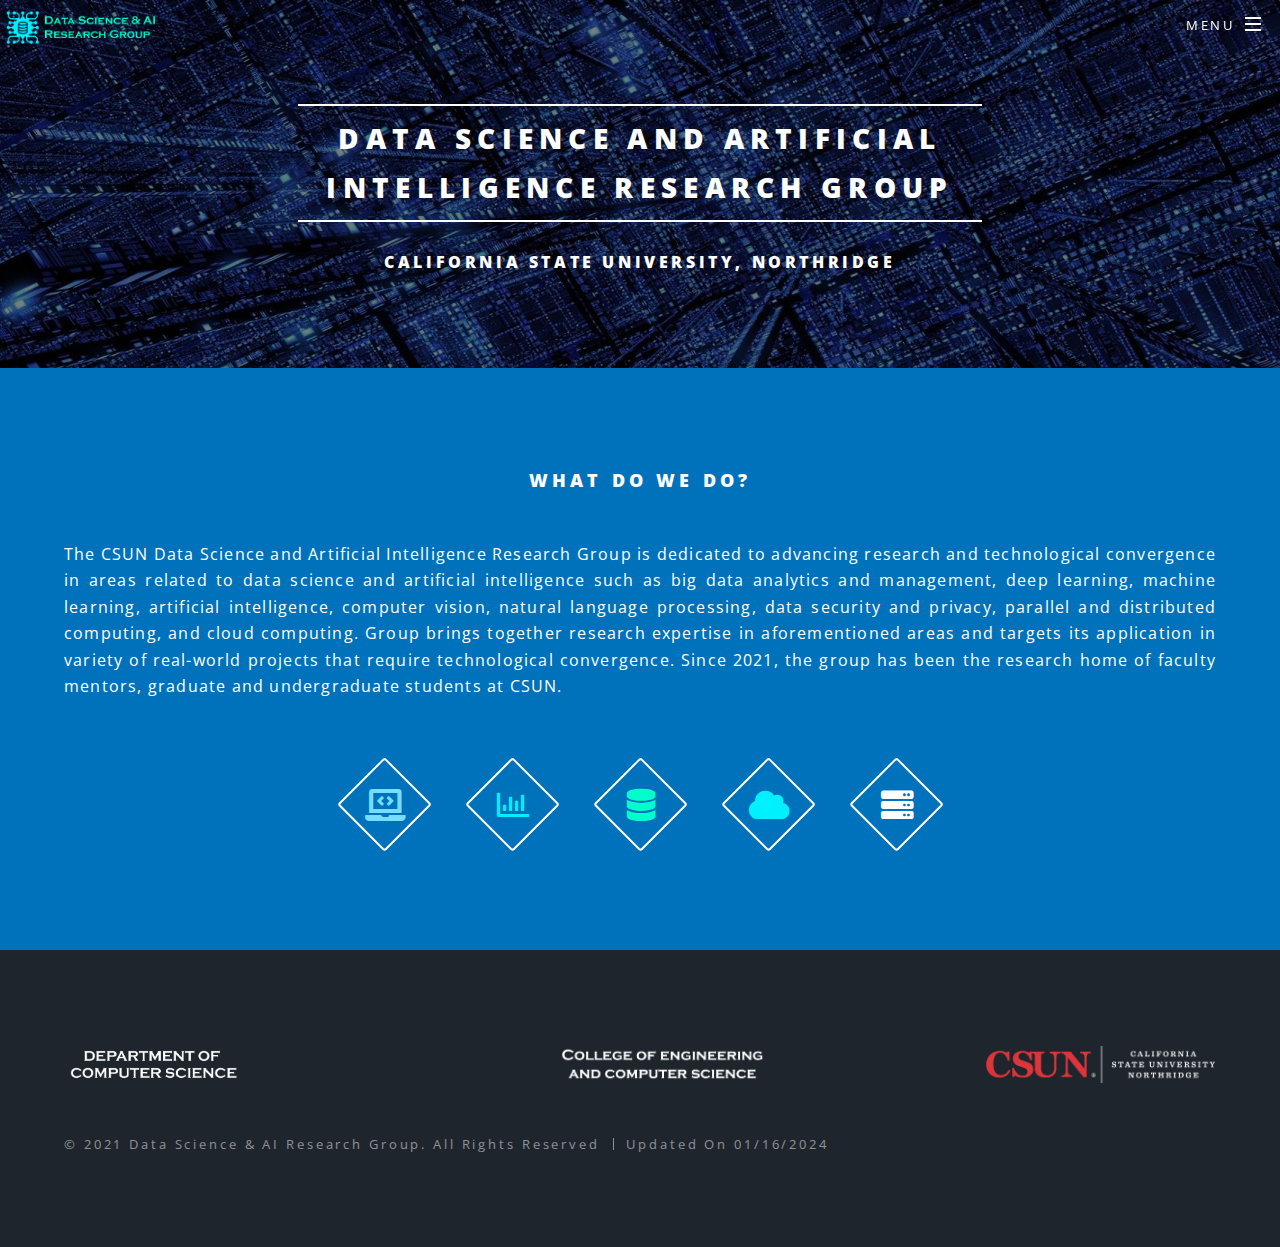
<file: index.html>
<!DOCTYPE HTML>
<!--
	Spectral by HTML5 UP
	html5up.net | @ajlkn
	Free for personal and commercial use under the CCA 3.0 license (html5up.net/license)
-->
<html>
	<head>
		<title>Home - DS & AI Group</title>
		<link rel = "icon" href = "images/title-icon.png" type = "image/x-icon">		
		<meta charset="utf-8" />
		<meta name="viewport" content="width=device-width, initial-scale=1, user-scalable=no" />
		<link rel="stylesheet" href="assets/css/main.css" />
		<noscript><link rel="stylesheet" href="assets/css/noscript.css" /></noscript>
	</head>

	<body class="landing is-preload">
		<!-- Page Wrapper -->
			<div id="page-wrapper">
				<!-- Header -->
					<header id="header" class="alt">
						<a href="#"><img src="images/dsailogocolor.png" 
						alt="DS & AI Research Group" title="" height="35" style="margin: 10px 0px 0px 5px"></a> 					
						<!-- <h3 style="margin: -60px 25px 0px 170px">Data Science & AI Research</h3> -->

						<nav id="nav">
							<ul>
								<li class="special">
									<a href="#menu" class="menuToggle"><span>Menu</span></a>
									<div id="menu">
										<ul>
											<li><a href="index.html">Home</a></li>
											<li><a href="faculty.html">Faculty</a></li>
											<li><a href="research.html">Research Areas</a></li>
											<li><a href="projects.html">Projects</a></li>
											<li><a href="publications.html">Publications</a></li>
											<li><a href="contact.html">Contact</a></li>
										</ul>
									</div>
								</li>
							</ul>
						</nav>
					</header>

				<!-- Banner -->
					<section id="banner">
						<div class="inner">
							<br />
							<h2>Data Science and Artificial</br> 
							Intelligence Research Group</h2></br>
							<h4>California State University, Northridge</h4>
							<!--
							<ul class="actions special">
								<li><a href="#" class="button primary">Activate</a></li>
							</ul>
							-->
						</div>
						<!--<a href="#one" class="more scrolly">Learn More</a>-->
					</section>

				<!-- One -->
					<section id="one" class="wrapper style7 special">
						<div class="inner">
								<h3>What do we do?</h3><br />
							<header class="major">

								<p align="justify">The CSUN Data Science and Artificial Intelligence Research Group is dedicated to advancing 
								research and technological convergence in areas related to data science and artificial 
								intelligence such as big data analytics and management, deep learning, machine learning, 
								artificial intelligence, computer vision, natural language processing, data security and privacy, 
								parallel and distributed computing, and cloud computing. 
								Group brings together research expertise in aforementioned areas and targets its application in 
								variety of real-world projects that require technological convergence. Since 2021, the group has 
								been the research home of faculty mentors, graduate and undergraduate students at CSUN.</p> 
							</header>
							<ul class="icons major">
								<li><span class="icon solid fa-laptop-code major style3"><span class="label">Dolor</span></span></li>	
								<li><span class="icon fa-chart-bar major style2"><span class="label">Ipsum</span></span></li>
								<li><span class="icon solid fa-database major style1"><span class="label">Dolor</span></span></li>
								<li><span class="icon solid fa-cloud major style2"><span class="label">Dolor</span></span></li>
								<li><span class="icon solid fa-server major style4"><span class="label">Dolor</span></span></li>
							</ul>
						</div>
					</section>


				<!-- Footer -->
					<footer id="footer" class="wrapper style4">
					<div class="inner">
						<div class="row">
 							<div class="">								
 								<ul class="alt"> 
									<li><a href="https://www.csun.edu/engineering-computer-science/computer-science" target="_blank"><img src="images/cslogo.png" 
									alt="Department of Computer Science"  title="" height="37"></a></li> 
 								</ul>
 							</div>
 							<div class="off-3">								
 								<ul class="alt">
									<li><a href="https://www.csun.edu/engineering-computer-science" target="_blank"><img src="images/cecslogo.png" 
									alt="College of Engineering and Computer Science"  title="" height="37"></a></li> 
 								</ul>
 							</div>
 							<div class="off-2">
 								<ul class="alt">
 									<li><a href="https://www.csun.edu/" target="_blank"><img src="images/csunlogo.png" 
									alt="California State University, Northridge" title=""  height="37"></a></li>
 								</ul>
						    </div>
 						</div>
	

	<!--
						<ul class="icons">
							<li><a href="#" class="icon brands fa-twitter"><span class="label">Twitter</span></a></li>
							<li><a href="#" class="icon brands fa-facebook-f"><span class="label">Facebook</span></a></li>
							<li><a href="#" class="icon brands fa-instagram"><span class="label">Instagram</span></a></li>
							<li><a href="#" class="icon brands fa-dribbble"><span class="label">Dribbble</span></a></li>
							<li><a href="#" class="icon solid fa-envelope"><span class="label">Email</span></a></li>
						</ul>
	-->
						<ul class="copyright">
							<li>&copy; 2021 Data Science & AI Research Group. All rights reserved</li><li>Updated on 01/16/2024</li>
						</ul>
					</footer>
			</div>

		<!-- Scripts -->
			<script src="assets/js/jquery.min.js"></script>
			<script src="assets/js/jquery.scrollex.min.js"></script>
			<script src="assets/js/jquery.scrolly.min.js"></script>
			<script src="assets/js/browser.min.js"></script>
			<script src="assets/js/breakpoints.min.js"></script>
			<script src="assets/js/util.js"></script>
			<script src="assets/js/main.js"></script>
		</div>
	</body>
</html>
</file>
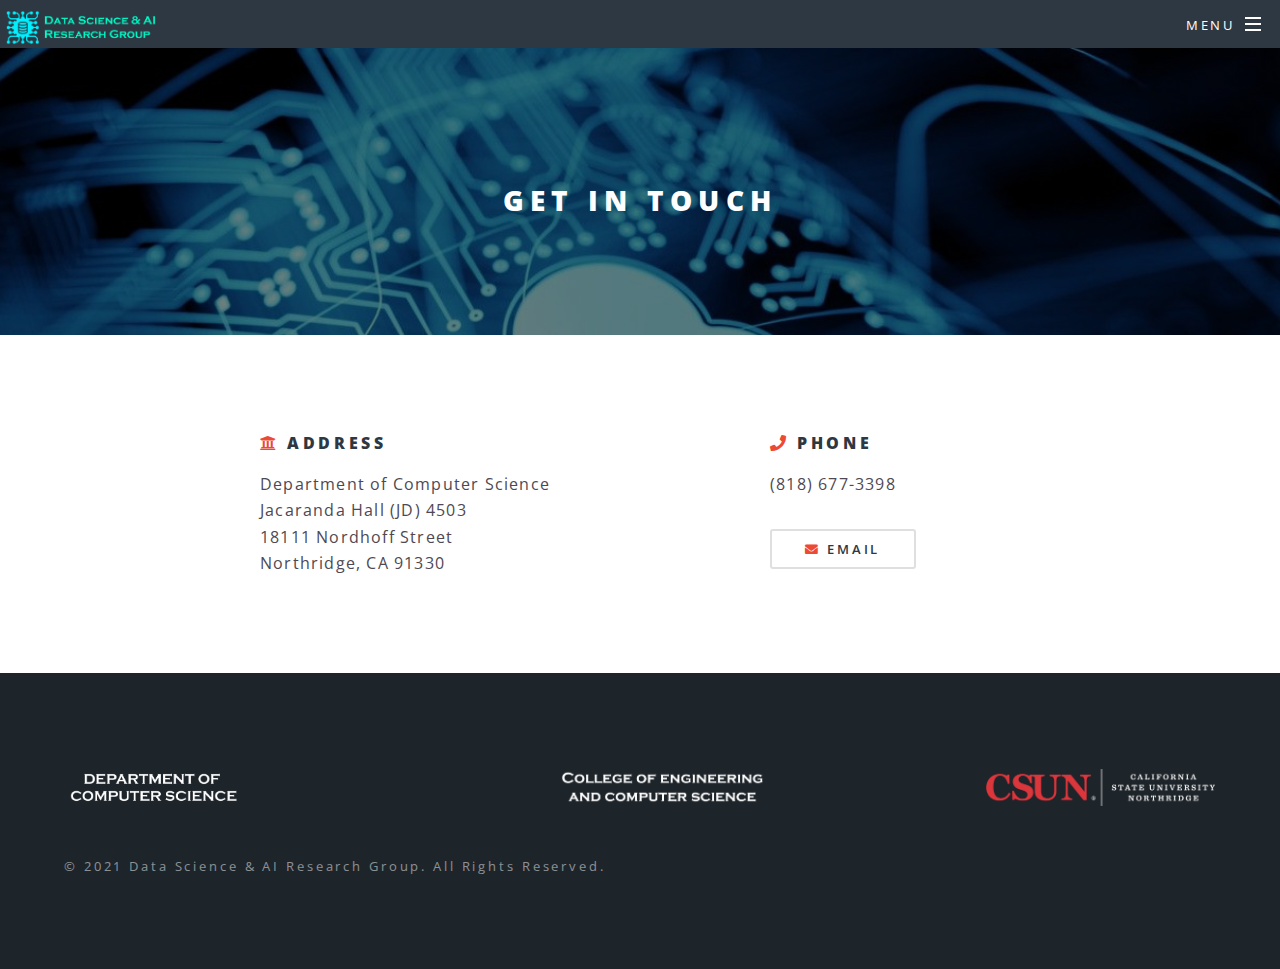
<file: contact.html>
<!DOCTYPE HTML>
<!--
	Spectral by HTML5 UP
	html5up.net | @ajlkn
	Free for personal and commercial use under the CCA 3.0 license (html5up.net/license)
-->
<html>
	<head>
		<title>Contact - DS & AI Group</title>
		<link rel = "icon" href = "images/title-icon.png" type = "image/x-icon">
		<meta charset="utf-8" />
		<meta name="viewport" content="width=device-width, initial-scale=1, user-scalable=no" />
		<link rel="stylesheet" href="assets/css/main.css" />
		<noscript><link rel="stylesheet" href="assets/css/noscript.css" /></noscript>
	</head>
	
		<body class="is-preload">
		<!-- Page Wrapper -->
			<div id="page-wrapper">
				<!-- Header -->
					<header id="header">
						<a href="#"><img src="images/dsailogocolor.png" 
						alt="DS & AI Research Group" title="" height="35" style="margin: 10px 0px 0px 5px"></a> 					
						<!-- <h3 style="margin: -60px 25px 0px 170px">Data Science & AI Research</h3> -->
						
						<nav id="nav">
							<ul>
								<li class="special">
									<a href="#menu" class="menuToggle"><span>Menu</span></a>
									<div id="menu">
										<ul>
											<li><a href="index.html">Home</a></li>
											<li><a href="faculty.html">Faculty</a></li>
											<li><a href="research.html">Research Areas</a></li>
											<li><a href="projects.html">Projects</a></li>
											<li><a href="publications.html">Publications</a></li>
											<li><a href="contact.html">Contact</a></li>
										</ul>
									</div>
								</li>
							</ul>
						</nav>
					</header>

				<!-- Main -->
					<article id="contact">
						<header>
							<h2>Get in Touch</h2>
						</header>
						<section class="wrapper style5">
							<div class="inner">
    							<div class="row">

											<div class="off-2">
													<h4><span class="icon solid fa-university style5"></span> Address</h4>								
													<p>Department of Computer Science<br />
													Jacaranda Hall (JD) 4503<br />
													18111 Nordhoff Street<br />
													Northridge, CA 91330</p>										
											</div>
											<div class="off-2">
													<h4><span class="icon solid fa-phone style5"></span> Phone</h4>								
													<p>(818) 677-3398</p>

													<!--<h4><span class="icon solid fa-envelope style5"></span> Email</h4>	
													 <a href="https://academics.csun.edu/faculty/abhishek.verma" target="_blank">Click Here</a> -->
													<a href="https://academics.csun.edu/faculty/abhishek.verma" target="_blank" class="button fit"><span class="icon solid fa-envelope style5"></span> Email</a>														
											</div>										
							</div>
						</div>
						</section>
					</article>
					
				<!-- Footer -->
					<footer id="footer" class="wrapper style4">
					<div class="inner">
						<div class="row">
 							<div class="">								
 								<ul class="alt"> 
									<li><a href="https://www.csun.edu/engineering-computer-science/computer-science" target="_blank"><img src="images/cslogo.png" 
									alt="Department of Computer Science"  title="" height="37"></a></li> 
 								</ul>
 							</div>
 							<div class="off-3">								
 								<ul class="alt">
									<li><a href="https://www.csun.edu/engineering-computer-science" target="_blank"><img src="images/cecslogo.png" 
									alt="College of Engineering and Computer Science"  title="" height="37"></a></li> 
 								</ul>
 							</div>
 							<div class="off-2">
 								<ul class="alt">
 									<li><a href="https://www.csun.edu/" target="_blank"><img src="images/csunlogo.png" 
									alt="California State University, Northridge" title=""  height="37"></a></li>
 								</ul>
						    </div>
 						</div>


	<!--		
						<ul class="icons">
							<li><a href="#" class="icon brands fa-twitter"><span class="label">Twitter</span></a></li>
							<li><a href="#" class="icon brands fa-facebook-f"><span class="label">Facebook</span></a></li>
							<li><a href="#" class="icon brands fa-instagram"><span class="label">Instagram</span></a></li>
							<li><a href="#" class="icon brands fa-dribbble"><span class="label">Dribbble</span></a></li>
							<li><a href="#" class="icon solid fa-envelope"><span class="label">Email</span></a></li>
						</ul>
	-->
						<ul class="copyright">
							<li>&copy; 2021 Data Science & AI Research Group. All rights reserved.</li>
						</ul>
 						</div>						
					</footer>
				</div>

		<!-- Scripts -->
			<script src="assets/js/jquery.min.js"></script>
			<script src="assets/js/jquery.scrollex.min.js"></script>
			<script src="assets/js/jquery.scrolly.min.js"></script>
			<script src="assets/js/browser.min.js"></script>
			<script src="assets/js/breakpoints.min.js"></script>
			<script src="assets/js/util.js"></script>
			<script src="assets/js/main.js"></script>
	</body>
</html>
</file>
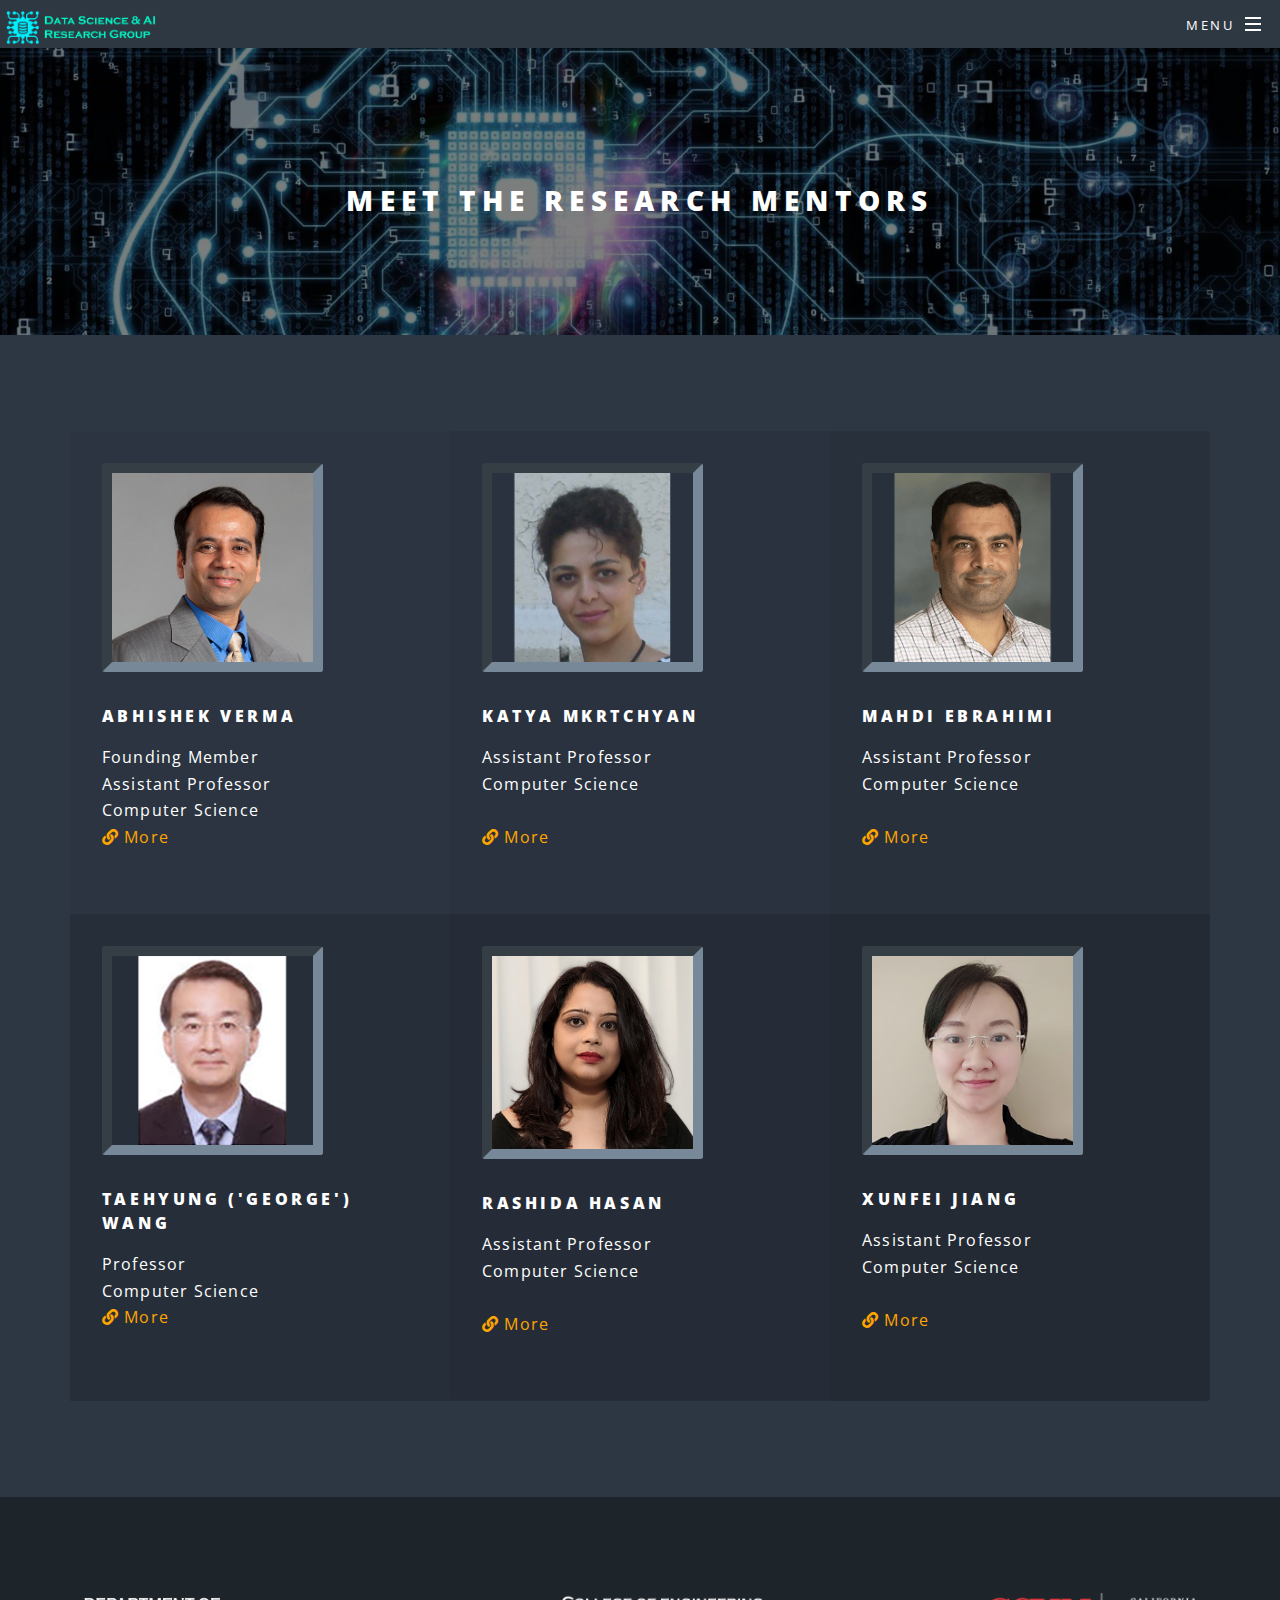
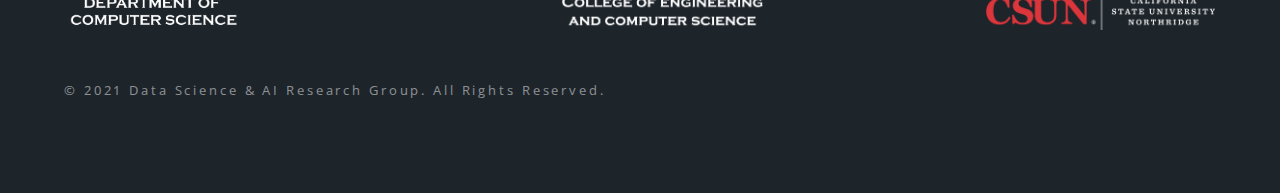
<file: faculty.html>
<!DOCTYPE HTML>
<!--
	Spectral by HTML5 UP
	html5up.net | @ajlkn
	Free for personal and commercial use under the CCA 3.0 license (html5up.net/license)
-->
<html>
	<head>
		<title>Faculty - DS & AI Group</title>
		<link rel = "icon" href = "images/title-icon.png" type = "image/x-icon">
		<meta charset="utf-8" />
		<meta name="viewport" content="width=device-width, initial-scale=1, user-scalable=no" />
		<link rel="stylesheet" href="assets/css/main.css" />
		<noscript><link rel="stylesheet" href="assets/css/noscript.css" /></noscript>
	</head>

	<body class="is-preload">
		<!-- Page Wrapper -->
			<div id="page-wrapper">
				<!-- Header -->
					<header id="header">
						<a href="#"><img src="images/dsailogocolor.png" 
						alt="DS & AI Research Group" title="" height="35" style="margin: 10px 0px 0px 5px"></a> 					
						<!-- <h3 style="margin: -60px 25px 0px 170px">Data Science & AI Research</h3> -->
						
						<nav id="nav">
							<ul>
								<li class="special">
									<a href="#menu" class="menuToggle"><span>Menu</span></a>
									<div id="menu">
										<ul>
											<li><a href="index.html">Home</a></li>
											<li><a href="faculty.html">Faculty</a></li>
											<li><a href="research.html">Research Areas</a></li>
											<li><a href="projects.html">Projects</a></li>
											<li><a href="publications.html">Publications</a></li>
											<li><a href="contact.html">Contact</a></li>
										</ul>
									</div>
								</li>
							</ul>
						</nav>
					</header>

				<!-- Main -->
					<article id="faculty">
						<header>
							<h2>Meet The Research Mentors</h2>
						</header>
						<section class="wrapper style11" style="text-align:justify;">
							<div class="inner">
							<ul class="mentors" >
								<li class="">
									<a href="https://www.ecs.csun.edu/~av884538/index.html" class="image fit" target="_blank"><img src="images/avpic.jpg" alt="" height="" style="border:10px inset LightSlateGray;"/></a>								
									<h4>Abhishek Verma</h4>
									<p>Founding Member</br>Assistant Professor</br> Computer Science<br />
									<a href="https://www.ecs.csun.edu/~av884538/index.html" target="_blank" class="" style="color:orange;"><span class="icon solid fa-link style4"></span> More</a>									
									</p>
								</li>
								<li class="">
									<a href="http://www.csun.edu/~kmkrtchya/" class="image fit" target="_blank"><img src="images/kmpic.png" alt="" height=""  style="border:10px inset LightSlateGray;" /></a>			
					
									<h4>Katya Mkrtchyan</h4>
									<p>Assistant Professor</br> Computer Science<br /><br />
									<a href="http://www.csun.edu/~kmkrtchya/" target="_blank" class="" style="color:orange;"><span class="icon solid fa-link style4"></span> More</a>									
									</p>
								</li>
								<li class="">
									<a href="https://mebrahimii.github.io/" class="image fit" target="_blank"><img src="images/mepic.png" alt="" height="" style="border:10px inset LightSlateGray;" /></a>								
									<h4>Mahdi Ebrahimi</h4>
									<p>Assistant Professor</br> Computer Science<br /><br />
									<a href="https://mebrahimii.github.io/" target="_blank" class="" style="color:orange;"><span class="icon solid fa-link style4"></span> More</a>									
									</p>
								</li>
								<li class="">
									<a href="http://www.csun.edu/~twang/" class="image fit" target="_blank"><img src="images/twpic.png" alt="" height=""  style="border:10px inset LightSlateGray;" /></a>								
									<h4>Taehyung ('George') Wang</h4>
									<p>Professor</br> Computer Science<br />
									<a href="http://www.csun.edu/~twang/" target="_blank" class="" style="color:orange;"><span class="icon solid fa-link style4"></span> More</a>									
									</p>
								</li>
								<li class="">
									<a href="https://sites.google.com/view/mlr-lab-rashidahasan" class="image fit" target="_blank"><img src="images/rhpic.jpg" alt="" height=""  style="border:10px inset LightSlateGray;"/></a>								
									<h4>Rashida Hasan</h4>
									<p>Assistant Professor</br> Computer Science<br /><br />
									<a href="https://sites.google.com/view/mlr-lab-rashidahasan" target="_blank" class="" style="color:orange;"><span class="icon solid fa-link style4"></span> More</a>									
									</p>
								</li>
								<li class="">
									<a href="http://www.csun.edu/~xjiang/" class="image fit" target="_blank"><img src="images/xjpic.jpg" alt="" height=""  style="border:10px inset LightSlateGray;" /></a>								
									<h4>Xunfei Jiang</h4>
									<p>Assistant Professor</br> Computer Science<br /><br />
									<a href="http://www.csun.edu/~xjiang/" target="_blank" class="" style="color:orange;"><span class="icon solid fa-link style4"></span> More</a>									
									</p>
								</li>
							</ul>
						</div>
					</section>
			</article>

				<!-- Footer -->
					<footer id="footer" class="wrapper style4">
					<div class="inner">
						<div class="row">
 							<div class="">								
 								<ul class="alt"> 
									<li><a href="https://www.csun.edu/engineering-computer-science/computer-science" target="_blank"><img src="images/cslogo.png" 
									alt="Department of Computer Science"  title="" height="37"></a></li> 
 								</ul>
 							</div>
 							<div class="off-3">								
 								<ul class="alt">
									<li><a href="https://www.csun.edu/engineering-computer-science" target="_blank"><img src="images/cecslogo.png" 
									alt="College of Engineering and Computer Science"  title="" height="37"></a></li> 
 								</ul>
 							</div>
 							<div class="off-2">
 								<ul class="alt">
 									<li><a href="https://www.csun.edu/" target="_blank"><img src="images/csunlogo.png" 
									alt="California State University, Northridge" title=""  height="37"></a></li>
 								</ul>
						    </div>
 						</div>
	<!--		
						<ul class="icons">
							<li><a href="#" class="icon brands fa-twitter"><span class="label">Twitter</span></a></li>
							<li><a href="#" class="icon brands fa-facebook-f"><span class="label">Facebook</span></a></li>
							<li><a href="#" class="icon brands fa-instagram"><span class="label">Instagram</span></a></li>
							<li><a href="#" class="icon brands fa-dribbble"><span class="label">Dribbble</span></a></li>
							<li><a href="#" class="icon solid fa-envelope"><span class="label">Email</span></a></li>
						</ul>
				-->
						<ul class="copyright">
							<li>&copy; 2021 Data Science & AI Research Group. All rights reserved.</li>
						</ul>
					</div>
					</footer>
			</div>

		<!-- Scripts -->
			<script src="assets/js/jquery.min.js"></script>
			<script src="assets/js/jquery.scrollex.min.js"></script>
			<script src="assets/js/jquery.scrolly.min.js"></script>
			<script src="assets/js/browser.min.js"></script>
			<script src="assets/js/breakpoints.min.js"></script>
			<script src="assets/js/util.js"></script>
			<script src="assets/js/main.js"></script>

	</body>
</html>
</file>
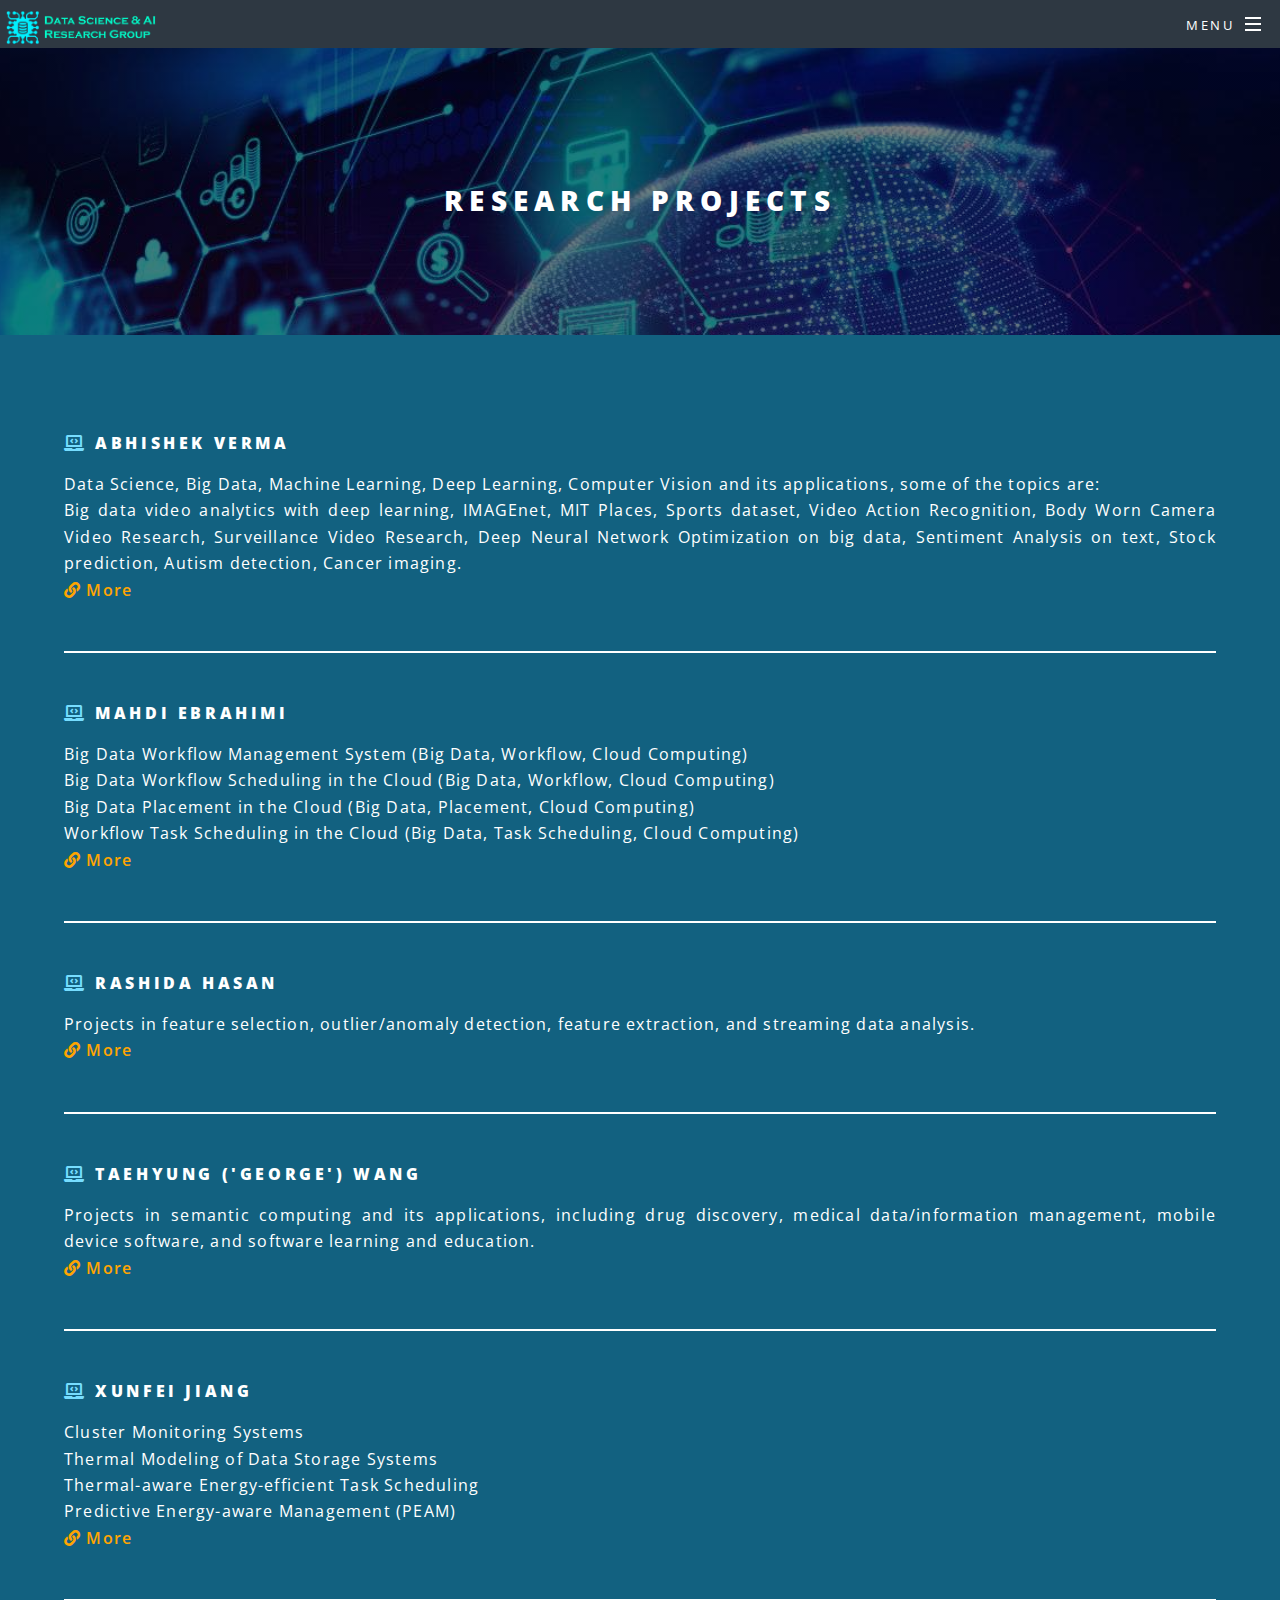
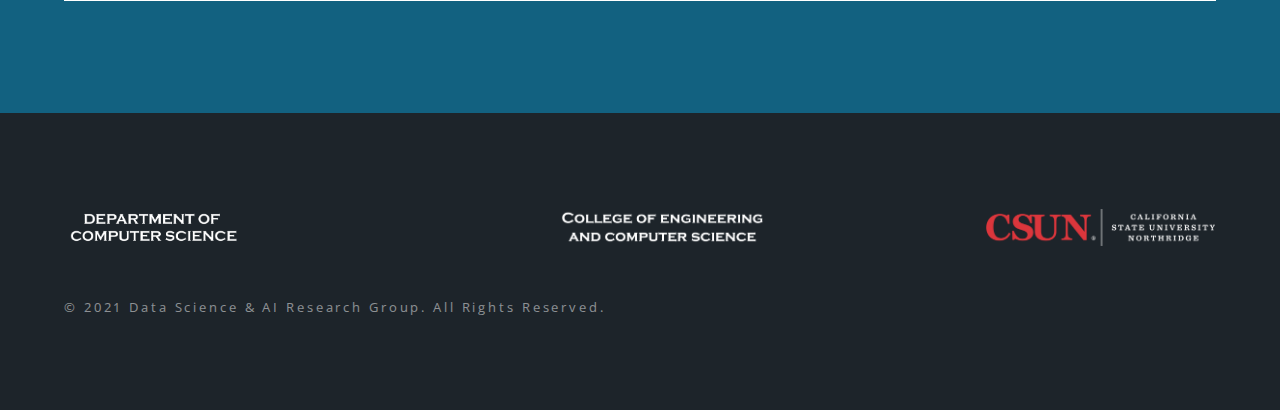
<file: projects.html>
<!DOCTYPE HTML>
<!--
	Spectral by HTML5 UP
	html5up.net | @ajlkn
	Free for personal and commercial use under the CCA 3.0 license (html5up.net/license)
-->
<html>
	<head>
		<title>Projects - DS & AI Group</title>
		<link rel = "icon" href = "images/title-icon.png" type = "image/x-icon">		
		<meta charset="utf-8" />
		<meta name="viewport" content="width=device-width, initial-scale=1, user-scalable=no" />
		<link rel="stylesheet" href="assets/css/main.css" />
		<noscript><link rel="stylesheet" href="assets/css/noscript.css" /></noscript>
	</head>
	
	<body class="is-preload">
		<!-- Page Wrapper -->
			<div id="page-wrapper">
				<!-- Header -->
					<header id="header">
						<a href="#"><img src="images/dsailogocolor.png" 
						alt="DS & AI Research Group" title="" height="35" style="margin: 10px 0px 0px 5px"></a> 					
						<!-- <h3 style="margin: -60px 25px 0px 170px">Data Science & AI Research</h3> -->
						
						<nav id="nav">
							<ul>
								<li class="special">
									<a href="#menu" class="menuToggle"><span>Menu</span></a>
									<div id="menu">
										<ul>
											<li><a href="index.html">Home</a></li>
											<li><a href="faculty.html">Faculty</a></li>
											<li><a href="research.html">Research Areas</a></li>
											<li><a href="projects.html">Projects</a></li>
											<li><a href="publications.html">Publications</a></li>
											<li><a href="contact.html">Contact</a></li>
										</ul>
									</div>
								</li>
							</ul>
						</nav>
					</header>

				<!-- Main -->
					<article id="projects">
						<header>
							<h2>Research Projects</h2>
						</header>
						
						<section class="wrapper style6 special" style="text-align:justify;">
							<div class="inner">
								<h4><span class="icon solid fa-laptop-code style3"><span class="label">Dolor</span></span> Abhishek Verma</h4>
								<p>Data Science, Big Data, Machine Learning, Deep Learning, Computer Vision and its applications, some of the topics are:<br/>
								Big data video analytics with deep learning, IMAGEnet, MIT Places, Sports dataset, Video Action Recognition, 
								Body Worn Camera Video Research, Surveillance Video Research, Deep Neural Network Optimization on big data, 
								Sentiment Analysis on text, Stock prediction, Autism detection, Cancer imaging.<br />
								<strong><a href="https://www.ecs.csun.edu/~av884538/research.html" target="_blank" class="" style="color:orange;"><span class="icon solid fa-link style4"></span> More</a></strong>								
								<hr /></p>
								

								<h4><span class="icon solid fa-laptop-code style3"><span class="label">Dolor</span></span> Mahdi Ebrahimi</h4>
								<p>Big Data Workflow Management System (Big Data, Workflow, Cloud Computing)<br/>
								Big Data Workflow Scheduling in the Cloud (Big Data, Workflow, Cloud Computing)<br/>
								Big Data Placement in the Cloud (Big Data, Placement, Cloud Computing)<br/>
								Workflow Task Scheduling in the Cloud (Big Data, Task Scheduling, Cloud Computing)<br/>
								<strong><a href="https://mebrahimii.github.io/" target="_blank" class="" style="color:orange;"><span class="icon solid fa-link style4"></span> More</a></strong>
								</p>
								<hr />

								<h4><span class="icon solid fa-laptop-code style3"><span class="label">Dolor</span></span> Rashida Hasan</h4>
								<p>Projects in feature selection, outlier/anomaly detection, feature extraction, and streaming data analysis.<br />
								<strong><a href="https://sites.google.com/view/mlr-lab-rashidahasan" target="_blank" class="" style="color:orange;"><span class="icon solid fa-link style4"></span> More</a></strong>
								</p>
								<hr />									
								
								<h4><span class="icon solid fa-laptop-code style3"><span class="label">Dolor</span></span> Taehyung ('George') Wang</h4>
								<p>Projects in semantic computing and its applications, including drug discovery, medical data/information management, mobile device software, and software learning and education.<br />
								<strong><a href="http://www.csun.edu/~twang/" target="_blank" class="" style="color:orange;"><span class="icon solid fa-link style4"></span> More</a></strong>
								</p>
								<hr />

								<h4><span class="icon solid fa-laptop-code style3"><span class="label">Dolor</span></span> Xunfei Jiang</h4>
								<p>Cluster Monitoring Systems<br/>
								Thermal Modeling of Data Storage Systems <br/>
								Thermal-aware Energy-efficient Task Scheduling<br/>
								Predictive Energy-aware Management (PEAM)<br/>
								<strong><a href="http://www.csun.edu/~xjiang/" target="_blank" class="" style="color:orange;"><span class="icon solid fa-link style4"></span> More</a></strong>
								</p>
								<hr />

							</div>
						</section>
				</article>

				<!-- Footer -->
					<footer id="footer" class="wrapper style4">
					<div class="inner">
						<div class="row">
 							<div class="">								
 								<ul class="alt"> 
									<li><a href="https://www.csun.edu/engineering-computer-science/computer-science" target="_blank"><img src="images/cslogo.png" 
									alt="Department of Computer Science"  title="" height="37"></a></li> 
 								</ul>
 							</div>
 							<div class="off-3">								
 								<ul class="alt">
									<li><a href="https://www.csun.edu/engineering-computer-science" target="_blank"><img src="images/cecslogo.png" 
									alt="College of Engineering and Computer Science"  title="" height="37"></a></li> 
 								</ul>
 							</div>
 							<div class="off-2">
 								<ul class="alt">
 									<li><a href="https://www.csun.edu/" target="_blank"><img src="images/csunlogo.png" 
									alt="California State University, Northridge" title=""  height="37"></a></li>
 								</ul>
						    </div>
 						</div>
	<!--		
						<ul class="icons">
							<li><a href="#" class="icon brands fa-twitter"><span class="label">Twitter</span></a></li>
							<li><a href="#" class="icon brands fa-facebook-f"><span class="label">Facebook</span></a></li>
							<li><a href="#" class="icon brands fa-instagram"><span class="label">Instagram</span></a></li>
							<li><a href="#" class="icon brands fa-dribbble"><span class="label">Dribbble</span></a></li>
							<li><a href="#" class="icon solid fa-envelope"><span class="label">Email</span></a></li>
						</ul>
	-->
						<ul class="copyright">
							<li>&copy; 2021 Data Science & AI Research Group. All rights reserved.</li>
						</ul>
					</div>
				</footer>
		</div>

		<!-- Scripts -->
			<script src="assets/js/jquery.min.js"></script>
			<script src="assets/js/jquery.scrollex.min.js"></script>
			<script src="assets/js/jquery.scrolly.min.js"></script>
			<script src="assets/js/browser.min.js"></script>
			<script src="assets/js/breakpoints.min.js"></script>
			<script src="assets/js/util.js"></script>
			<script src="assets/js/main.js"></script>

	</body>
</html>
</file>
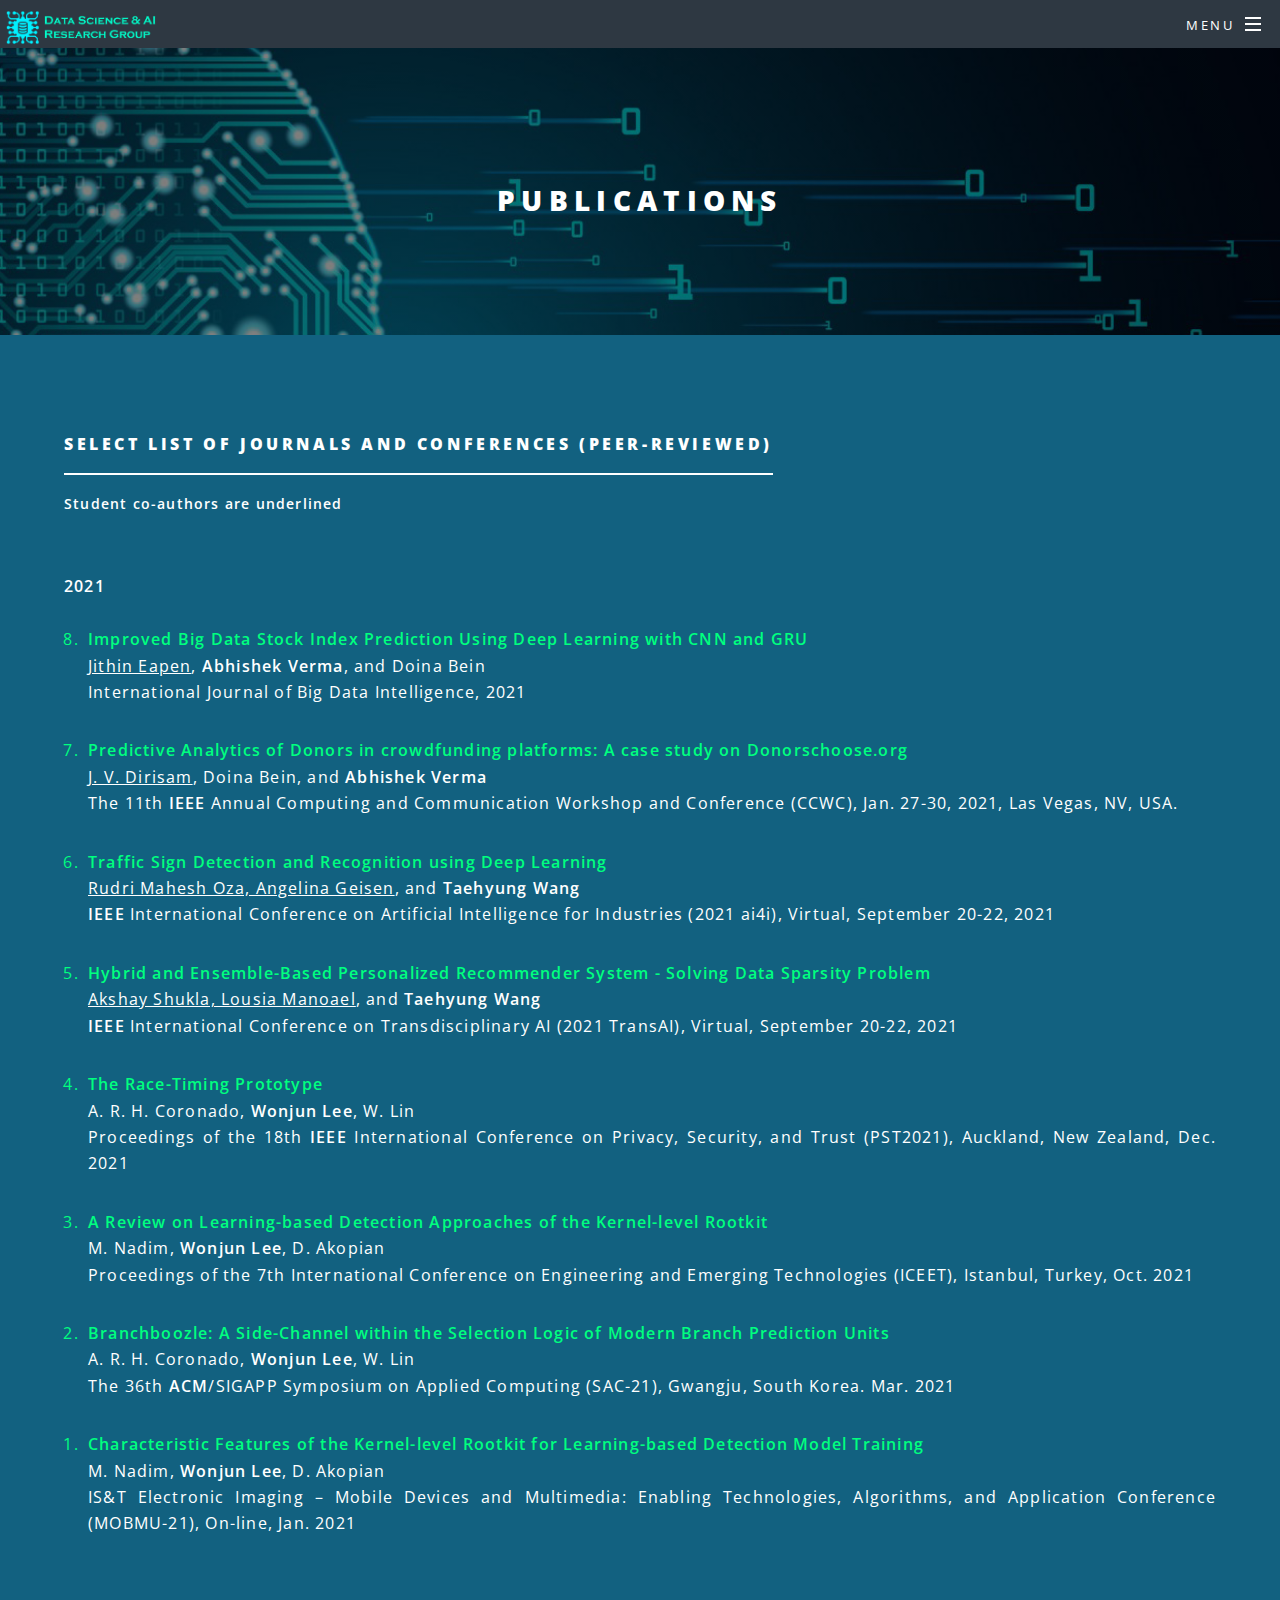
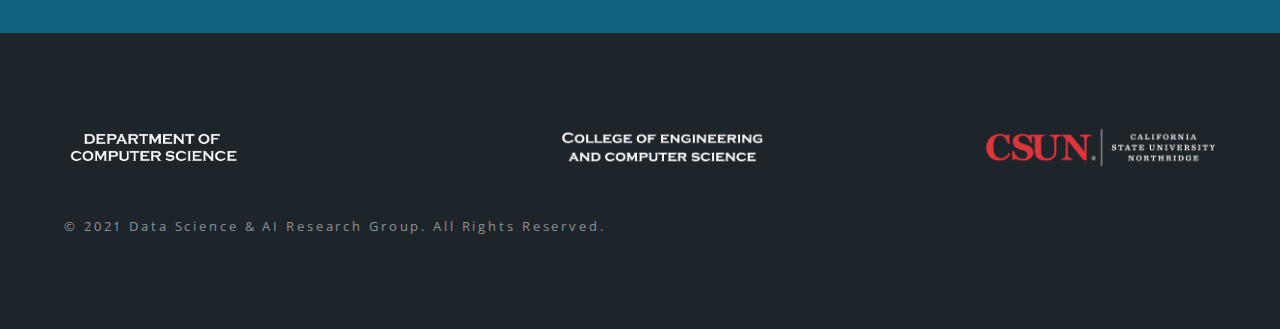
<file: publications.html>
<!DOCTYPE HTML>
<!--
	Spectral by HTML5 UP
	html5up.net | @ajlkn
	Free for personal and commercial use under the CCA 3.0 license (html5up.net/license)
-->
<html>
	<head>
		<title>Publications - DS & AI Group</title>
		<link rel = "icon" href = "images/title-icon.png" type = "image/x-icon">		
		<meta charset="utf-8" />
		<meta name="viewport" content="width=device-width, initial-scale=1, user-scalable=no" />
		<link rel="stylesheet" href="assets/css/main.css" />
		<noscript><link rel="stylesheet" href="assets/css/noscript.css" /></noscript>
	</head>
	
	<body class="is-preload">
		<!-- Page Wrapper -->
			<div id="page-wrapper">
				<!-- Header -->
					<header id="header">
						<a href="#"><img src="images/dsailogocolor.png" 
						alt="DS & AI Research Group" title="" height="35" style="margin: 10px 0px 0px 5px"></a> 					
						<!-- <h3 style="margin: -60px 25px 0px 170px">Data Science & AI Research</h3> -->
						
						<nav id="nav">
							<ul>
								<li class="special">
									<a href="#menu" class="menuToggle"><span>Menu</span></a>
									<div id="menu">
										<ul>
											<li><a href="index.html">Home</a></li>
											<li><a href="faculty.html">Faculty</a></li>
											<li><a href="research.html">Research Areas</a></li>
											<li><a href="projects.html">Projects</a></li>
											<li><a href="publications.html">Publications</a></li>
											<li><a href="contact.html">Contact</a></li>
										</ul>
									</div>
								</li>
							</ul>
						</nav>
					</header>

				<!-- Main -->
					<article id="publications">
						<header>
							<h2>Publications</h2>
						</header>
						
					<section id="one" class="wrapper style6" style="text-align:justify;">
						<div class="inner">
							<header class="major">
								<h4>Select List of Journals and Conferences (Peer-Reviewed)</h4>
            			      	<p><strong>Student co-authors are underlined</strong></p>								
							</header>
							
							<strong>2021</strong><br /><br />
            				<ol reversed="reversed">
            				  <li style="color:springgreen;">
    							  <strong style="color:springgreen;">Improved Big Data Stock Index Prediction Using Deep Learning with CNN and GRU</strong><br />
    							  <p style="color:white;"><u>Jithin Eapen</u>, <strong>Abhishek Verma</strong>, and Doina Bein</strong><br />
                				  International Journal of Big Data Intelligence, 2021</p>								  
							</li>

            				  <li style="color:springgreen;">
    							  <strong style="color:springgreen;">Predictive Analytics of Donors in crowdfunding platforms: A case study on Donorschoose.org</strong><br />
    							  <p style="color:white;"><u>J. V. Dirisam</u>, Doina Bein, and <strong>Abhishek Verma</strong><br />
                				  The 11th <strong>IEEE</strong> Annual Computing and Communication Workshop and Conference (CCWC), Jan. 27-30, 2021, Las Vegas, NV, USA.</p>								  
							</li>
							
            				  <li style="color:springgreen;">
    							  <strong style="color:springgreen;">Traffic Sign Detection and Recognition using Deep Learning</strong><br />
    							  <p style="color:white;"><u>Rudri Mahesh Oza, Angelina Geisen</u>, and <strong>Taehyung Wang</strong><br />
                				  <strong>IEEE</strong> International Conference on Artificial Intelligence for Industries (2021 ai4i), Virtual, September 20-22, 2021</p>								  
							</li>

            				  <li style="color:springgreen;">
    							  <strong style="color:springgreen;">Hybrid and Ensemble-Based Personalized Recommender System - Solving Data Sparsity Problem</strong><br />
    							  <p style="color:white;"><u>Akshay Shukla, Lousia Manoael</u>, and <strong>Taehyung Wang</strong><br />
                				  <strong>IEEE</strong> International Conference on Transdisciplinary AI (2021 TransAI), Virtual, September 20-22, 2021</p>								  
							</li>

            				  <li style="color:springgreen;">
    							  <strong style="color:springgreen;">The Race-Timing Prototype</strong><br />
    							  <p style="color:white;">A. R. H. Coronado, <strong>Wonjun Lee</strong>, W. Lin<br />
                				  Proceedings of the 18th <strong>IEEE</strong> International Conference on Privacy, Security, and Trust (PST2021), Auckland, New Zealand, Dec. 2021</p>								  
							</li>

            				  <li style="color:springgreen;">
    							  <strong style="color:springgreen;">A Review on Learning-based Detection Approaches of the Kernel-level Rootkit</strong><br />
    							  <p style="color:white;">M. Nadim, <strong>Wonjun Lee</strong>, D. Akopian<br />
                				  Proceedings of the 7th International Conference on Engineering and Emerging Technologies (ICEET), Istanbul, Turkey, Oct. 2021</p>								  
							</li>

            				  <li style="color:springgreen;">
    							  <strong style="color:springgreen;">Branchboozle: A Side-Channel within the Selection Logic of Modern Branch Prediction Units</strong><br />
    							  <p style="color:white;">A. R. H. Coronado, <strong>Wonjun Lee</strong>, W. Lin<br />
                				  The 36th <strong>ACM</strong>/SIGAPP Symposium on Applied Computing (SAC-21), Gwangju, South Korea. Mar. 2021</p>								  
							</li>

            				  <li style="color:springgreen;">
    							  <strong style="color:springgreen;">Characteristic Features of the Kernel-level Rootkit for Learning-based Detection Model Training</strong><br />
    							  <p style="color:white;">M. Nadim, <strong>Wonjun Lee</strong>, D. Akopian<br />
                				  IS&T Electronic Imaging – Mobile Devices and Multimedia: Enabling Technologies, Algorithms, and Application Conference (MOBMU-21), On-line, Jan. 2021</p>								  
							</li>


            				</ol>  	  					
						</div>
					</section>	            
					
		

				<!-- Footer -->
					<footer id="footer" class="wrapper style4">
					<div class="inner">
						<div class="row">
 							<div class="">								
 								<ul class="alt"> 
									<li><a href="https://www.csun.edu/engineering-computer-science/computer-science" target="_blank"><img src="images/cslogo.png" 
									alt="Department of Computer Science"  title="" height="37"></a></li> 
 								</ul>
 							</div>
 							<div class="off-3">								
 								<ul class="alt">
									<li><a href="https://www.csun.edu/engineering-computer-science" target="_blank"><img src="images/cecslogo.png" 
									alt="College of Engineering and Computer Science"  title="" height="37"></a></li> 
 								</ul>
 							</div>
 							<div class="off-2">
 								<ul class="alt">
 									<li><a href="https://www.csun.edu/" target="_blank"><img src="images/csunlogo.png" 
									alt="California State University, Northridge" title=""  height="37"></a></li>
 								</ul>
						    </div>
 						</div>

	<!--		
						<ul class="icons">
							<li><a href="#" class="icon brands fa-twitter"><span class="label">Twitter</span></a></li>
							<li><a href="#" class="icon brands fa-facebook-f"><span class="label">Facebook</span></a></li>
							<li><a href="#" class="icon brands fa-instagram"><span class="label">Instagram</span></a></li>
							<li><a href="#" class="icon brands fa-dribbble"><span class="label">Dribbble</span></a></li>
							<li><a href="#" class="icon solid fa-envelope"><span class="label">Email</span></a></li>
						</ul>
				-->
						<ul class="copyright">
							<li>&copy; 2021 Data Science & AI Research Group. All rights reserved.</li>
						</ul>
					</div>						
				</footer>

			</div>

		<!-- Scripts -->
			<script src="assets/js/jquery.min.js"></script>
			<script src="assets/js/jquery.scrollex.min.js"></script>
			<script src="assets/js/jquery.scrolly.min.js"></script>
			<script src="assets/js/browser.min.js"></script>
			<script src="assets/js/breakpoints.min.js"></script>
			<script src="assets/js/util.js"></script>
			<script src="assets/js/main.js"></script>

	</body>
</html>
</file>
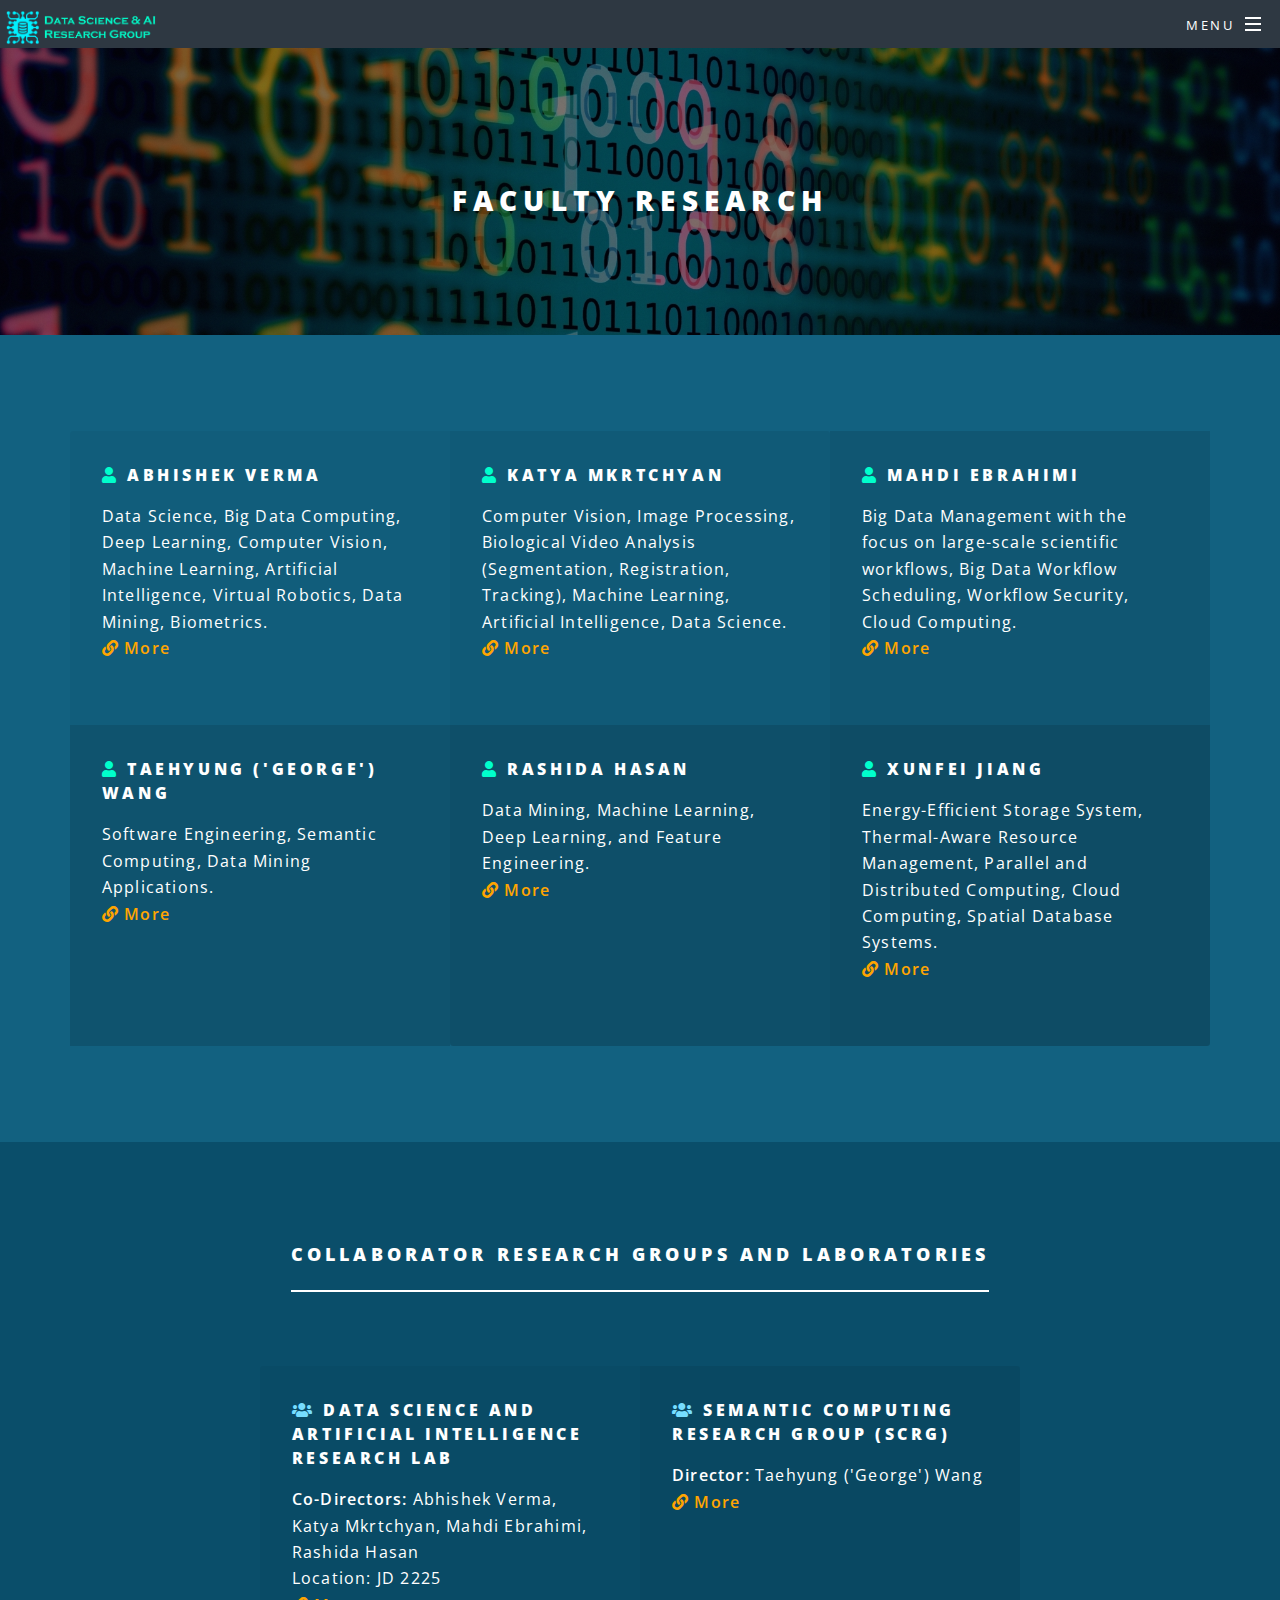
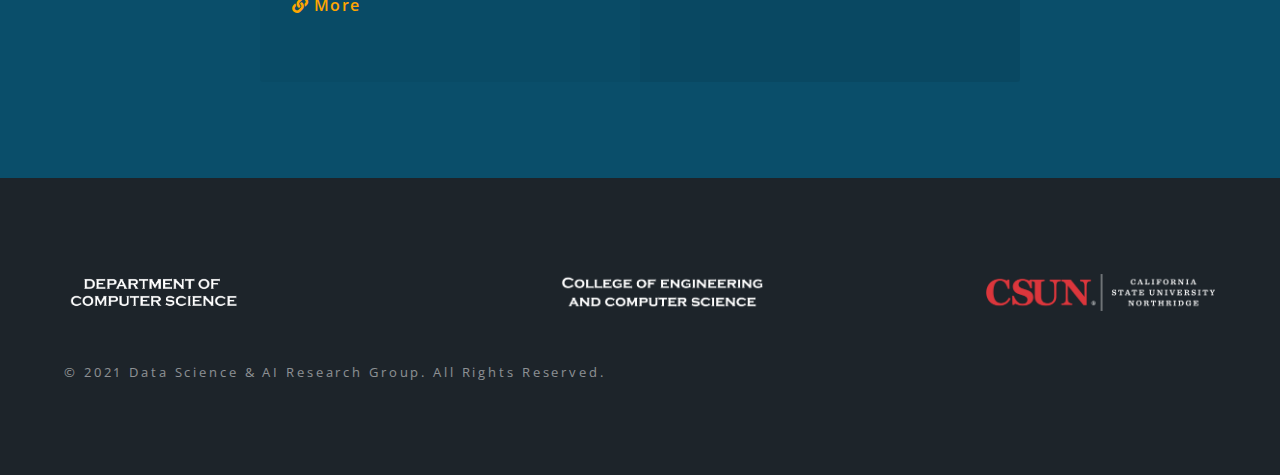
<file: research.html>
<!DOCTYPE HTML>
<!--
	Spectral by HTML5 UP
	html5up.net | @ajlkn
	Free for personal and commercial use under the CCA 3.0 license (html5up.net/license)
-->
<html>
	<head>
		<title>Research - DS & AI Group</title>
		<link rel = "icon" href = "images/title-icon.png" type = "image/x-icon">		
		<meta charset="utf-8" />
		<meta name="viewport" content="width=device-width, initial-scale=1, user-scalable=no" />
		<link rel="stylesheet" href="assets/css/main.css" />
		<noscript><link rel="stylesheet" href="assets/css/noscript.css" /></noscript>
	</head>
	
	<body class="is-preload">
		<!-- Page Wrapper -->
			<div id="page-wrapper">
				<!-- Header -->
					<header id="header">
						<a href="#"><img src="images/dsailogocolor.png" 
						alt="DS & AI Research Group" title="" height="35" style="margin: 10px 0px 0px 5px"></a> 					
						<!-- <h3 style="margin: -60px 25px 0px 170px">Data Science & AI Research</h3> -->
						
						<nav id="nav">
							<ul>
								<li class="special">
									<a href="#menu" class="menuToggle"><span>Menu</span></a>
									<div id="menu">
										<ul>
											<li><a href="index.html">Home</a></li>
											<li><a href="faculty.html">Faculty</a></li>
											<li><a href="research.html">Research Areas</a></li>
											<li><a href="projects.html">Projects</a></li>
											<li><a href="publications.html">Publications</a></li>
											<li><a href="contact.html">Contact</a></li>
										</ul>
									</div>
								</li>
							</ul>
						</nav>
					</header>

				<!-- Main -->
					<article id="research">
						<header>
							<h2>Faculty Research</h2>
						</header>
						
    					<section id="one" class="wrapper style6 special">
    						<div class="inner">
							<ul class="mentors">
								<li class="">
								<h4><span class="icon solid fa-user style1"><span class="label">Dolor</span></span> Abhishek Verma</h4>								
									<p>Data Science, Big Data Computing, Deep Learning, Computer Vision, Machine Learning, 
									Artificial Intelligence, Virtual Robotics, Data Mining, Biometrics.<br />
								<strong><a href="https://www.ecs.csun.edu/~av884538/research.html" target="_blank" class="" style="color:orange;"><span class="icon solid fa-link style4"></span> More</a></strong>									
									</p>
								</li>
								<li class="">
								<h4><span class="icon solid fa-user style1"><span class="label">Dolor</span></span> Katya Mkrtchyan</h4>								
									<p>Computer Vision, Image Processing, Biological Video Analysis (Segmentation, Registration, Tracking), 
									Machine Learning, Artificial Intelligence, Data Science.<br />
								<strong><a href="http://www.csun.edu/~kmkrtchya/" target="_blank" class="" style="color:orange;"><span class="icon solid fa-link style4"></span> More</a></strong>									
									</p>
								</li>
								<li class="">
								<h4><span class="icon solid fa-user style1"><span class="label">Dolor</span></span> Mahdi Ebrahimi</h4>								
									<p>Big Data Management with the focus on large-scale scientific workflows, 
									Big Data Workflow Scheduling, Workflow Security, Cloud Computing.<br />
								<strong><a href="https://mebrahimii.github.io/" target="_blank" class="" style="color:orange;"><span class="icon solid fa-link style4"></span> More</a></strong>									
									</p>
								</li>
								<li class="">
								<h4><span class="icon solid fa-user style1"><span class="label">Dolor</span></span> Taehyung ('George') Wang</h4>								
									<p>Software Engineering, Semantic Computing, Data Mining Applications.<br />
								<strong><a href="http://www.csun.edu/~twang/" target="_blank" class="" style="color:orange;"><span class="icon solid fa-link style4"></span> More</a></strong>									
									</p>
								</li>
								<li class="">
								<h4><span class="icon solid fa-user style1"><span class="label">Dolor</span></span> Rashida Hasan</h4>								
									<p>Data Mining, Machine Learning, Deep Learning, and Feature Engineering.<br />
								<strong><a href="https://sites.google.com/view/mlr-lab-rashidahasan" target="_blank" class="" style="color:orange;"><span class="icon solid fa-link style4"></span> More</a></strong>									
									</p>
								</li>
								<li class="">
								<h4><span class="icon solid fa-user style1"><span class="label">Dolor</span></span> Xunfei Jiang</h4>								
									<p>Energy-Efficient Storage System, Thermal-Aware Resource Management, 
									Parallel and Distributed Computing, Cloud Computing, Spatial Database Systems.<br />
								<strong><a href="http://www.csun.edu/~xjiang/" target="_blank" class="" style="color:orange;"><span class="icon solid fa-link style4"></span> More</a></strong>									
									</p>
								</li>
							</ul>
						</div>
					</section>
					
					<section id="two" class="wrapper style10 special">
						<div class="inner">
							<header class="major">
								<h3>Collaborator research groups and laboratories</h3>
							</header>
							<ul class="features">
								<li class="">
									<h4><span class="icon solid fa-users style3"><span class="label">Dolor</span></span> Data Science and Artificial Intelligence Research Lab</h4>								
									<p><strong>Co-Directors:</strong> Abhishek Verma, Katya Mkrtchyan, Mahdi Ebrahimi, Rashida Hasan<br />
									Location: JD 2225<br />
									<strong><a href="https://www.ecs.csun.edu/~av884538/index.html" target="_blank" class="" style="color:orange;"><span class="icon solid fa-link style4"></span> More</a></strong>
								    </p>									
								</li>
								<li class="">
									<h4><span class="icon solid fa-users style3"><span class="label">Dolor</span></span> Semantic Computing Research Group (SCRG)</h4>								
									<p><strong>Director:</strong> Taehyung ('George') Wang<br />
									<strong><a href="http://www.csun.edu/~twang/SCRG.html" target="_blank" class="" style="color:orange;"><span class="icon solid fa-link style4"></span> More</a></strong>									
									</p>
								</li>
							</ul>
						</div>
					</section>
					
				</article>
				
				<!-- Footer -->
					<footer id="footer" class="wrapper style4">
					<div class="inner">
						<div class="row">
 							<div class="">								
 								<ul class="alt"> 
									<li><a href="https://www.csun.edu/engineering-computer-science/computer-science" target="_blank"><img src="images/cslogo.png" 
									alt="Department of Computer Science"  title="" height="37"></a></li> 
 								</ul>
 							</div>
 							<div class="off-3">								
 								<ul class="alt">
									<li><a href="https://www.csun.edu/engineering-computer-science" target="_blank"><img src="images/cecslogo.png" 
									alt="College of Engineering and Computer Science"  title="" height="37"></a></li> 
 								</ul>
 							</div>
 							<div class="off-2">
 								<ul class="alt">
 									<li><a href="https://www.csun.edu/" target="_blank"><img src="images/csunlogo.png" 
									alt="California State University, Northridge" title=""  height="37"></a></li>
 								</ul>
						    </div>
 						</div>

	<!--		
						<ul class="icons">
							<li><a href="#" class="icon brands fa-twitter"><span class="label">Twitter</span></a></li>
							<li><a href="#" class="icon brands fa-facebook-f"><span class="label">Facebook</span></a></li>
							<li><a href="#" class="icon brands fa-instagram"><span class="label">Instagram</span></a></li>
							<li><a href="#" class="icon brands fa-dribbble"><span class="label">Dribbble</span></a></li>
							<li><a href="#" class="icon solid fa-envelope"><span class="label">Email</span></a></li>
						</ul>
				-->
						<ul class="copyright">
							<li>&copy; 2021 Data Science & AI Research Group. All rights reserved.</li>
						</ul>
					</div>
				</footer>

		<!-- Scripts -->
			<script src="assets/js/jquery.min.js"></script>
			<script src="assets/js/jquery.scrollex.min.js"></script>
			<script src="assets/js/jquery.scrolly.min.js"></script>
			<script src="assets/js/browser.min.js"></script>
			<script src="assets/js/breakpoints.min.js"></script>
			<script src="assets/js/util.js"></script>
			<script src="assets/js/main.js"></script>
			</div>
	</body>
</html>
</file>
<file: assets/css/noscript.css>
/*
	Spectral by HTML5 UP
	html5up.net | @ajlkn
	Free for personal and commercial use under the CCA 3.0 license (html5up.net/license)
*/

/* Banner */

	body.is-preload #banner h2 {
		-moz-transform: none;
		-webkit-transform: none;
		-ms-transform: none;
		transform: none;
		opacity: 1;
	}

		body.is-preload #banner h2:before, body.is-preload #banner h2:after {
			width: 100%;
		}

	body.is-preload #banner .more {
		-moz-transform: none;
		-webkit-transform: none;
		-ms-transform: none;
		transform: none;
		opacity: 1;
	}

	body.is-preload #banner:after {
		opacity: 0;
	}
</file>
<file: assets/css/main.css>
@import url(fontawesome-all.min.css);
@import url("https://fonts.googleapis.com/css?family=Open+Sans:400,400italic,600,600italic,800,800italic");

/*
	Spectral by HTML5 UP
	html5up.net | @ajlkn
	Free for personal and commercial use under the CCA 3.0 license (html5up.net/license)
*/

html, body, div, span, applet, object,
iframe, h1, h2, h3, h4, h5, h6, p, blockquote,
pre, a, abbr, acronym, address, big, cite,
code, del, dfn, em, img, ins, kbd, q, s, samp,
small, strike, strong, sub, sup, tt, var, b,
u, i, center, dl, dt, dd, ol, ul, li, fieldset,
form, label, legend, table, caption, tbody,
tfoot, thead, tr, th, td, article, aside,
canvas, details, embed, figure, figcaption,
footer, header, hgroup, menu, nav, output, ruby,
section, summary, time, mark, audio, video {
	margin: 0;
	padding: 0;
	border: 0;
	font-size: 100%;
	font: inherit;
	vertical-align: baseline;}

article, aside, details, figcaption, figure,
footer, header, hgroup, menu, nav, section {
	display: block;}

body {
	line-height: 1;
}

ol, ul {
	list-style: none;
}

blockquote, q {
	quotes: none;
}

	blockquote:before, blockquote:after, q:before, q:after {
		content: '';
		content: none;
	}

table {
	border-collapse: collapse;
	border-spacing: 0;
}

body {
	-webkit-text-size-adjust: none;
}

mark {
	background-color: transparent;
	color: inherit;
}

input::-moz-focus-inner {
	border: 0;
	padding: 0;
}

input, select, textarea {
	-moz-appearance: none;
	-webkit-appearance: none;
	-ms-appearance: none;
	appearance: none;
}

/* Basic */

	@-ms-viewport {
		width: device-width;
	}

	html {
		box-sizing: border-box;
	}

	*, *:before, *:after {
		box-sizing: inherit;
	}

	body {
		background: #2e3842;
	}

		body.is-preload *, body.is-preload *:before, body.is-preload *:after {
			-moz-animation: none !important;
			-webkit-animation: none !important;
			-ms-animation: none !important;
			animation: none !important;
			-moz-transition: none !important;
			-webkit-transition: none !important;
			-ms-transition: none !important;
			transition: none !important;
		}

	body, input, select, textarea {
		color: #fff;
		font-family: "Open Sans", Helvetica, sans-serif;
		font-size: 15pt;
		font-weight: 400;
		letter-spacing: 0.075em;
		line-height: 1.65em;
	}

		@media screen and (max-width: 1680px) {

			body, input, select, textarea {
				font-size: 13pt;
			}

		}

		@media screen and (max-width: 1280px) {

			body, input, select, textarea {
				font-size: 12pt;
			}

		}

		@media screen and (max-width: 736px) {

			body, input, select, textarea {
				font-size: 11pt;
				letter-spacing: 0.0375em;
			}

		}

	a {
		-moz-transition: color 0.2s ease, border-bottom-color 0.2s ease;
		-webkit-transition: color 0.2s ease, border-bottom-color 0.2s ease;
		-ms-transition: color 0.2s ease, border-bottom-color 0.2s ease;
		transition: color 0.2s ease, border-bottom-color 0.2s ease;
		border-bottom: none;
		color: inherit;
		text-decoration: none;
	}

		a:hover {
			border-bottom-color: transparent;
		}

	strong, b {
		color: #fff;
		font-weight: 600;
	}

	em, i {
		font-style: italic;
	}

	p {
		margin: 0 0 2em 0;
	}

	h1, h2, h3, h4, h5, h6 {
		color: #fff;
		font-weight: 800;
		letter-spacing: 0.225em;
		line-height: 1em;
		margin: 0 0 1em 0;
		text-transform: uppercase;
	}

		h1 a, h2 a, h3 a, h4 a, h5 a, h6 a {
			color: inherit;
			text-decoration: none;
		}

	h2 {
		font-size: 1.35em;
		line-height: 1.75em;
	}

		@media screen and (max-width: 736px) {

			h2 {
				font-size: 1.1em;
				line-height: 1.65em;
			}

		}

	h3 {
		font-size: 1.15em;
		line-height: 1.75em;
	}

		@media screen and (max-width: 736px) {

			h3 {
				font-size: 1em;
				line-height: 1.65em;
			}

		}

	h4 {
		font-size: 1em;
		line-height: 1.5em;
	}

	h5 {
		font-size: 0.8em;
		line-height: 1.5em;
	}

	h6 {
		font-size: 0.7em;
		line-height: 1.5em;
	}

	sub {
		font-size: 0.8em;
		position: relative;
		top: 0.5em;
	}

	sup {
		font-size: 0.8em;
		position: relative;
		top: -0.5em;
	}

	hr {
		border: 0;
		border-bottom: solid 2px #fff;
		margin: 3em 0;
	}

		hr.major {
			margin: 4.5em 0;
		}

	blockquote {
		border-left: solid 4px #fff;
		font-style: italic;
		margin: 0 0 2em 0;
		padding: 0.5em 0 0.5em 2em;
	}

	code {
		background: rgba(144, 144, 144, 0.25);
		border-radius: 3px;
		font-family: "Courier New", monospace;
		font-size: 0.9em;
		letter-spacing: 0;
		margin: 0 0.25em;
		padding: 0.25em 0.65em;
	}

	pre {
		-webkit-overflow-scrolling: touch;
		font-family: "Courier New", monospace;
		font-size: 0.9em;
		margin: 0 0 2em 0;
	}

		pre code {
			display: block;
			line-height: 1.75em;
			padding: 1em 1.5em;
			overflow-x: auto;
		}

	.align-left {
		text-align: left;
	}

	.align-center {
		text-align: center;
	}

	.align-right {
		text-align: right;
	}

/* Row */

	.row {
		display: flex;
		flex-wrap: wrap;
		box-sizing: border-box;
		align-items: stretch;
	}

		.row > * {
			box-sizing: border-box;
		}

		.row.gtr-uniform > * > :last-child {
			margin-bottom: 0;
		}

		.row.aln-left {
			justify-content: flex-start;
		}

		.row.aln-center {
			justify-content: center;
		}

		.row.aln-right {
			justify-content: flex-end;
		}

		.row.aln-top {
			align-items: flex-start;
		}

		.row.aln-middle {
			align-items: center;
		}

		.row.aln-bottom {
			align-items: flex-end;
		}

		.row > .imp {
			order: -1;
		}

		.row > .col-1 {
			width: 8.33333%;
		}

		.row > .off-1 {
			margin-left: 8.33333%;
		}

		.row > .col-2 {
			width: 16.66667%;
		}

		.row > .off-2 {
			margin-left: 16.66667%;
		}

		.row > .col-3 {
			width: 25%;
		}

		.row > .off-3 {
			margin-left: 25%;
		}

		.row > .col-4 {
			width: 33.33333%;
		}

		.row > .off-4 {
			margin-left: 33.33333%;
		}

		.row > .col-5 {
			width: 41.66667%;
		}

		.row > .off-5 {
			margin-left: 41.66667%;
		}

		.row > .col-6 {
			width: 50%;
		}

		.row > .off-6 {
			margin-left: 50%;
		}

		.row > .col-7 {
			width: 58.33333%;
		}

		.row > .off-7 {
			margin-left: 58.33333%;
		}

		.row > .col-8 {
			width: 66.66667%;
		}

		.row > .off-8 {
			margin-left: 66.66667%;
		}

		.row > .col-9 {
			width: 75%;
		}

		.row > .off-9 {
			margin-left: 75%;
		}

		.row > .col-10 {
			width: 83.33333%;
		}

		.row > .off-10 {
			margin-left: 83.33333%;
		}

		.row > .col-11 {
			width: 91.66667%;
		}

		.row > .off-11 {
			margin-left: 91.66667%;
		}

		.row > .col-12 {
			width: 100%;
		}

		.row > .off-12 {
			margin-left: 100%;
		}

		.row.gtr-0 {
			margin-top: 0;
			margin-left: 0em;
		}

			.row.gtr-0 > * {
				padding: 0 0 0 0em;
			}

			.row.gtr-0.gtr-uniform {
				margin-top: 0em;
			}

				.row.gtr-0.gtr-uniform > * {
					padding-top: 0em;
				}

		.row.gtr-25 {
			margin-top: 0;
			margin-left: -0.375em;
		}

			.row.gtr-25 > * {
				padding: 0 0 0 0.375em;
			}

			.row.gtr-25.gtr-uniform {
				margin-top: -0.375em;
			}

				.row.gtr-25.gtr-uniform > * {
					padding-top: 0.375em;
				}

		.row.gtr-50 {
			margin-top: 0;
			margin-left: -0.75em;
		}

			.row.gtr-50 > * {
				padding: 0 0 0 0.75em;
			}

			.row.gtr-50.gtr-uniform {
				margin-top: -0.75em;
			}

				.row.gtr-50.gtr-uniform > * {
					padding-top: 0.75em;
				}

		.row {
			margin-top: 0;
			margin-left: -1.5em;
		}

			.row > * {
				padding: 0 0 0 1.5em;
			}

			.row.gtr-uniform {
				margin-top: -1.5em;
			}

				.row.gtr-uniform > * {
					padding-top: 1.5em;
				}

		.row.gtr-150 {
			margin-top: 0;
			margin-left: -2.25em;
		}

			.row.gtr-150 > * {
				padding: 0 0 0 2.25em;
			}

			.row.gtr-150.gtr-uniform {
				margin-top: -2.25em;
			}

				.row.gtr-150.gtr-uniform > * {
					padding-top: 2.25em;
				}

		.row.gtr-200 {
			margin-top: 0;
			margin-left: -3em;
		}

			.row.gtr-200 > * {
				padding: 0 0 0 3em;
			}

			.row.gtr-200.gtr-uniform {
				margin-top: -3em;
			}

				.row.gtr-200.gtr-uniform > * {
					padding-top: 3em;
				}

		@media screen and (max-width: 1680px) {

			.row {
				display: flex;
				flex-wrap: wrap;
				box-sizing: border-box;
				align-items: stretch;
			}

				.row > * {
					box-sizing: border-box;
				}

				.row.gtr-uniform > * > :last-child {
					margin-bottom: 0;
				}

				.row.aln-left {
					justify-content: flex-start;
				}

				.row.aln-center {
					justify-content: center;
				}

				.row.aln-right {
					justify-content: flex-end;
				}

				.row.aln-top {
					align-items: flex-start;
				}

				.row.aln-middle {
					align-items: center;
				}

				.row.aln-bottom {
					align-items: flex-end;
				}

				.row > .imp-xlarge {
					order: -1;
				}

				.row > .col-1-xlarge {
					width: 8.33333%;
				}

				.row > .off-1-xlarge {
					margin-left: 8.33333%;
				}

				.row > .col-2-xlarge {
					width: 16.66667%;
				}

				.row > .off-2-xlarge {
					margin-left: 16.66667%;
				}

				.row > .col-3-xlarge {
					width: 25%;
				}

				.row > .off-3-xlarge {
					margin-left: 25%;
				}

				.row > .col-4-xlarge {
					width: 33.33333%;
				}

				.row > .off-4-xlarge {
					margin-left: 33.33333%;
				}

				.row > .col-5-xlarge {
					width: 41.66667%;
				}

				.row > .off-5-xlarge {
					margin-left: 41.66667%;
				}

				.row > .col-6-xlarge {
					width: 50%;
				}

				.row > .off-6-xlarge {
					margin-left: 50%;
				}

				.row > .col-7-xlarge {
					width: 58.33333%;
				}

				.row > .off-7-xlarge {
					margin-left: 58.33333%;
				}

				.row > .col-8-xlarge {
					width: 66.66667%;
				}

				.row > .off-8-xlarge {
					margin-left: 66.66667%;
				}

				.row > .col-9-xlarge {
					width: 75%;
				}

				.row > .off-9-xlarge {
					margin-left: 75%;
				}

				.row > .col-10-xlarge {
					width: 83.33333%;
				}

				.row > .off-10-xlarge {
					margin-left: 83.33333%;
				}

				.row > .col-11-xlarge {
					width: 91.66667%;
				}

				.row > .off-11-xlarge {
					margin-left: 91.66667%;
				}

				.row > .col-12-xlarge {
					width: 100%;
				}

				.row > .off-12-xlarge {
					margin-left: 100%;
				}

				.row.gtr-0 {
					margin-top: 0;
					margin-left: 0em;
				}

					.row.gtr-0 > * {
						padding: 0 0 0 0em;
					}

					.row.gtr-0.gtr-uniform {
						margin-top: 0em;
					}

						.row.gtr-0.gtr-uniform > * {
							padding-top: 0em;
						}

				.row.gtr-25 {
					margin-top: 0;
					margin-left: -0.375em;
				}

					.row.gtr-25 > * {
						padding: 0 0 0 0.375em;
					}

					.row.gtr-25.gtr-uniform {
						margin-top: -0.375em;
					}

						.row.gtr-25.gtr-uniform > * {
							padding-top: 0.375em;
						}

				.row.gtr-50 {
					margin-top: 0;
					margin-left: -0.75em;
				}

					.row.gtr-50 > * {
						padding: 0 0 0 0.75em;
					}

					.row.gtr-50.gtr-uniform {
						margin-top: -0.75em;
					}

						.row.gtr-50.gtr-uniform > * {
							padding-top: 0.75em;
						}

				.row {
					margin-top: 0;
					margin-left: -1.5em;
				}

					.row > * {
						padding: 0 0 0 1.5em;
					}

					.row.gtr-uniform {
						margin-top: -1.5em;
					}

						.row.gtr-uniform > * {
							padding-top: 1.5em;
						}

				.row.gtr-150 {
					margin-top: 0;
					margin-left: -2.25em;
				}

					.row.gtr-150 > * {
						padding: 0 0 0 2.25em;
					}

					.row.gtr-150.gtr-uniform {
						margin-top: -2.25em;
					}

						.row.gtr-150.gtr-uniform > * {
							padding-top: 2.25em;
						}

				.row.gtr-200 {
					margin-top: 0;
					margin-left: -3em;
				}

					.row.gtr-200 > * {
						padding: 0 0 0 3em;
					}

					.row.gtr-200.gtr-uniform {
						margin-top: -3em;
					}

						.row.gtr-200.gtr-uniform > * {
							padding-top: 3em;
						}

		}

		@media screen and (max-width: 1280px) {

			.row {
				display: flex;
				flex-wrap: wrap;
				box-sizing: border-box;
				align-items: stretch;
			}

				.row > * {
					box-sizing: border-box;
				}

				.row.gtr-uniform > * > :last-child {
					margin-bottom: 0;
				}

				.row.aln-left {
					justify-content: flex-start;
				}

				.row.aln-center {
					justify-content: center;
				}

				.row.aln-right {
					justify-content: flex-end;
				}

				.row.aln-top {
					align-items: flex-start;
				}

				.row.aln-middle {
					align-items: center;
				}

				.row.aln-bottom {
					align-items: flex-end;
				}

				.row > .imp-large {
					order: -1;
				}

				.row > .col-1-large {
					width: 8.33333%;
				}

				.row > .off-1-large {
					margin-left: 8.33333%;
				}

				.row > .col-2-large {
					width: 16.66667%;
				}

				.row > .off-2-large {
					margin-left: 16.66667%;
				}

				.row > .col-3-large {
					width: 25%;
				}

				.row > .off-3-large {
					margin-left: 25%;
				}

				.row > .col-4-large {
					width: 33.33333%;
				}

				.row > .off-4-large {
					margin-left: 33.33333%;
				}

				.row > .col-5-large {
					width: 41.66667%;
				}

				.row > .off-5-large {
					margin-left: 41.66667%;
				}

				.row > .col-6-large {
					width: 50%;
				}

				.row > .off-6-large {
					margin-left: 50%;
				}

				.row > .col-7-large {
					width: 58.33333%;
				}

				.row > .off-7-large {
					margin-left: 58.33333%;
				}

				.row > .col-8-large {
					width: 66.66667%;
				}

				.row > .off-8-large {
					margin-left: 66.66667%;
				}

				.row > .col-9-large {
					width: 75%;
				}

				.row > .off-9-large {
					margin-left: 75%;
				}

				.row > .col-10-large {
					width: 83.33333%;
				}

				.row > .off-10-large {
					margin-left: 83.33333%;
				}

				.row > .col-11-large {
					width: 91.66667%;
				}

				.row > .off-11-large {
					margin-left: 91.66667%;
				}

				.row > .col-12-large {
					width: 100%;
				}

				.row > .off-12-large {
					margin-left: 100%;
				}

				.row.gtr-0 {
					margin-top: 0;
					margin-left: 0em;
				}

					.row.gtr-0 > * {
						padding: 0 0 0 0em;
					}

					.row.gtr-0.gtr-uniform {
						margin-top: 0em;
					}

						.row.gtr-0.gtr-uniform > * {
							padding-top: 0em;
						}

				.row.gtr-25 {
					margin-top: 0;
					margin-left: -0.375em;
				}

					.row.gtr-25 > * {
						padding: 0 0 0 0.375em;
					}

					.row.gtr-25.gtr-uniform {
						margin-top: -0.375em;
					}

						.row.gtr-25.gtr-uniform > * {
							padding-top: 0.375em;
						}

				.row.gtr-50 {
					margin-top: 0;
					margin-left: -0.75em;
				}

					.row.gtr-50 > * {
						padding: 0 0 0 0.75em;
					}

					.row.gtr-50.gtr-uniform {
						margin-top: -0.75em;
					}

						.row.gtr-50.gtr-uniform > * {
							padding-top: 0.75em;
						}

				.row {
					margin-top: 0;
					margin-left: -1.5em;
				}

					.row > * {
						padding: 0 0 0 1.5em;
					}

					.row.gtr-uniform {
						margin-top: -1.5em;
					}

						.row.gtr-uniform > * {
							padding-top: 1.5em;
						}

				.row.gtr-150 {
					margin-top: 0;
					margin-left: -2.25em;
				}

					.row.gtr-150 > * {
						padding: 0 0 0 2.25em;
					}

					.row.gtr-150.gtr-uniform {
						margin-top: -2.25em;
					}

						.row.gtr-150.gtr-uniform > * {
							padding-top: 2.25em;
						}

				.row.gtr-200 {
					margin-top: 0;
					margin-left: -3em;
				}

					.row.gtr-200 > * {
						padding: 0 0 0 3em;
					}

					.row.gtr-200.gtr-uniform {
						margin-top: -3em;
					}

						.row.gtr-200.gtr-uniform > * {
							padding-top: 3em;
						}

		}

		@media screen and (max-width: 980px) {

			.row {
				display: flex;
				flex-wrap: wrap;
				box-sizing: border-box;
				align-items: stretch;
			}

				.row > * {
					box-sizing: border-box;
				}

				.row.gtr-uniform > * > :last-child {
					margin-bottom: 0;
				}

				.row.aln-left {
					justify-content: flex-start;
				}

				.row.aln-center {
					justify-content: center;
				}

				.row.aln-right {
					justify-content: flex-end;
				}

				.row.aln-top {
					align-items: flex-start;
				}

				.row.aln-middle {
					align-items: center;
				}

				.row.aln-bottom {
					align-items: flex-end;
				}

				.row > .imp-medium {
					order: -1;
				}

				.row > .col-1-medium {
					width: 8.33333%;
				}

				.row > .off-1-medium {
					margin-left: 8.33333%;
				}

				.row > .col-2-medium {
					width: 16.66667%;
				}

				.row > .off-2-medium {
					margin-left: 16.66667%;
				}

				.row > .col-3-medium {
					width: 25%;
				}

				.row > .off-3-medium {
					margin-left: 25%;
				}

				.row > .col-4-medium {
					width: 33.33333%;
				}

				.row > .off-4-medium {
					margin-left: 33.33333%;
				}

				.row > .col-5-medium {
					width: 41.66667%;
				}

				.row > .off-5-medium {
					margin-left: 41.66667%;
				}

				.row > .col-6-medium {
					width: 50%;
				}

				.row > .off-6-medium {
					margin-left: 50%;
				}

				.row > .col-7-medium {
					width: 58.33333%;
				}

				.row > .off-7-medium {
					margin-left: 58.33333%;
				}

				.row > .col-8-medium {
					width: 66.66667%;
				}

				.row > .off-8-medium {
					margin-left: 66.66667%;
				}

				.row > .col-9-medium {
					width: 75%;
				}

				.row > .off-9-medium {
					margin-left: 75%;
				}

				.row > .col-10-medium {
					width: 83.33333%;
				}

				.row > .off-10-medium {
					margin-left: 83.33333%;
				}

				.row > .col-11-medium {
					width: 91.66667%;
				}

				.row > .off-11-medium {
					margin-left: 91.66667%;
				}

				.row > .col-12-medium {
					width: 100%;
				}

				.row > .off-12-medium {
					margin-left: 100%;
				}

				.row.gtr-0 {
					margin-top: 0;
					margin-left: 0em;
				}

					.row.gtr-0 > * {
						padding: 0 0 0 0em;
					}

					.row.gtr-0.gtr-uniform {
						margin-top: 0em;
					}

						.row.gtr-0.gtr-uniform > * {
							padding-top: 0em;
						}

				.row.gtr-25 {
					margin-top: 0;
					margin-left: -0.375em;
				}

					.row.gtr-25 > * {
						padding: 0 0 0 0.375em;
					}

					.row.gtr-25.gtr-uniform {
						margin-top: -0.375em;
					}

						.row.gtr-25.gtr-uniform > * {
							padding-top: 0.375em;
						}

				.row.gtr-50 {
					margin-top: 0;
					margin-left: -0.75em;
				}

					.row.gtr-50 > * {
						padding: 0 0 0 0.75em;
					}

					.row.gtr-50.gtr-uniform {
						margin-top: -0.75em;
					}

						.row.gtr-50.gtr-uniform > * {
							padding-top: 0.75em;
						}

				.row {
					margin-top: 0;
					margin-left: -1.5em;
				}

					.row > * {
						padding: 0 0 0 1.5em;
					}

					.row.gtr-uniform {
						margin-top: -1.5em;
					}

						.row.gtr-uniform > * {
							padding-top: 1.5em;
						}

				.row.gtr-150 {
					margin-top: 0;
					margin-left: -2.25em;
				}

					.row.gtr-150 > * {
						padding: 0 0 0 2.25em;
					}

					.row.gtr-150.gtr-uniform {
						margin-top: -2.25em;
					}

						.row.gtr-150.gtr-uniform > * {
							padding-top: 2.25em;
						}

				.row.gtr-200 {
					margin-top: 0;
					margin-left: -3em;
				}

					.row.gtr-200 > * {
						padding: 0 0 0 3em;
					}

					.row.gtr-200.gtr-uniform {
						margin-top: -3em;
					}

						.row.gtr-200.gtr-uniform > * {
							padding-top: 3em;
						}

		}

		@media screen and (max-width: 736px) {

			.row {
				display: flex;
				flex-wrap: wrap;
				box-sizing: border-box;
				align-items: stretch;
			}

				.row > * {
					box-sizing: border-box;
				}

				.row.gtr-uniform > * > :last-child {
					margin-bottom: 0;
				}

				.row.aln-left {
					justify-content: flex-start;
				}

				.row.aln-center {
					justify-content: center;
				}

				.row.aln-right {
					justify-content: flex-end;
				}

				.row.aln-top {
					align-items: flex-start;
				}

				.row.aln-middle {
					align-items: center;
				}

				.row.aln-bottom {
					align-items: flex-end;
				}

				.row > .imp-small {
					order: -1;
				}

				.row > .col-1-small {
					width: 8.33333%;
				}

				.row > .off-1-small {
					margin-left: 8.33333%;
				}

				.row > .col-2-small {
					width: 16.66667%;
				}

				.row > .off-2-small {
					margin-left: 16.66667%;
				}

				.row > .col-3-small {
					width: 25%;
				}

				.row > .off-3-small {
					margin-left: 25%;
				}

				.row > .col-4-small {
					width: 33.33333%;
				}

				.row > .off-4-small {
					margin-left: 33.33333%;
				}

				.row > .col-5-small {
					width: 41.66667%;
				}

				.row > .off-5-small {
					margin-left: 41.66667%;
				}

				.row > .col-6-small {
					width: 50%;
				}

				.row > .off-6-small {
					margin-left: 50%;
				}

				.row > .col-7-small {
					width: 58.33333%;
				}

				.row > .off-7-small {
					margin-left: 58.33333%;
				}

				.row > .col-8-small {
					width: 66.66667%;
				}

				.row > .off-8-small {
					margin-left: 66.66667%;
				}

				.row > .col-9-small {
					width: 75%;
				}

				.row > .off-9-small {
					margin-left: 75%;
				}

				.row > .col-10-small {
					width: 83.33333%;
				}

				.row > .off-10-small {
					margin-left: 83.33333%;
				}

				.row > .col-11-small {
					width: 91.66667%;
				}

				.row > .off-11-small {
					margin-left: 91.66667%;
				}

				.row > .col-12-small {
					width: 100%;
				}

				.row > .off-12-small {
					margin-left: 100%;
				}

				.row.gtr-0 {
					margin-top: 0;
					margin-left: 0em;
				}

					.row.gtr-0 > * {
						padding: 0 0 0 0em;
					}

					.row.gtr-0.gtr-uniform {
						margin-top: 0em;
					}

						.row.gtr-0.gtr-uniform > * {
							padding-top: 0em;
						}

				.row.gtr-25 {
					margin-top: 0;
					margin-left: -0.375em;
				}

					.row.gtr-25 > * {
						padding: 0 0 0 0.375em;
					}

					.row.gtr-25.gtr-uniform {
						margin-top: -0.375em;
					}

						.row.gtr-25.gtr-uniform > * {
							padding-top: 0.375em;
						}

				.row.gtr-50 {
					margin-top: 0;
					margin-left: -0.75em;
				}

					.row.gtr-50 > * {
						padding: 0 0 0 0.75em;
					}

					.row.gtr-50.gtr-uniform {
						margin-top: -0.75em;
					}

						.row.gtr-50.gtr-uniform > * {
							padding-top: 0.75em;
						}

				.row {
					margin-top: 0;
					margin-left: -1.5em;
				}

					.row > * {
						padding: 0 0 0 1.5em;
					}

					.row.gtr-uniform {
						margin-top: -1.5em;
					}

						.row.gtr-uniform > * {
							padding-top: 1.5em;
						}

				.row.gtr-150 {
					margin-top: 0;
					margin-left: -2.25em;
				}

					.row.gtr-150 > * {
						padding: 0 0 0 2.25em;
					}

					.row.gtr-150.gtr-uniform {
						margin-top: -2.25em;
					}

						.row.gtr-150.gtr-uniform > * {
							padding-top: 2.25em;
						}

				.row.gtr-200 {
					margin-top: 0;
					margin-left: -3em;
				}

					.row.gtr-200 > * {
						padding: 0 0 0 3em;
					}

					.row.gtr-200.gtr-uniform {
						margin-top: -3em;
					}

						.row.gtr-200.gtr-uniform > * {
							padding-top: 3em;
						}

		}

		@media screen and (max-width: 480px) {

			.row {
				display: flex;
				flex-wrap: wrap;
				box-sizing: border-box;
				align-items: stretch;
			}

				.row > * {
					box-sizing: border-box;
				}

				.row.gtr-uniform > * > :last-child {
					margin-bottom: 0;
				}

				.row.aln-left {
					justify-content: flex-start;
				}

				.row.aln-center {
					justify-content: center;
				}

				.row.aln-right {
					justify-content: flex-end;
				}

				.row.aln-top {
					align-items: flex-start;
				}

				.row.aln-middle {
					align-items: center;
				}

				.row.aln-bottom {
					align-items: flex-end;
				}

				.row > .imp-xsmall {
					order: -1;
				}

				.row > .col-1-xsmall {
					width: 8.33333%;
				}

				.row > .off-1-xsmall {
					margin-left: 8.33333%;
				}

				.row > .col-2-xsmall {
					width: 16.66667%;
				}

				.row > .off-2-xsmall {
					margin-left: 16.66667%;
				}

				.row > .col-3-xsmall {
					width: 25%;
				}

				.row > .off-3-xsmall {
					margin-left: 25%;
				}

				.row > .col-4-xsmall {
					width: 33.33333%;
				}

				.row > .off-4-xsmall {
					margin-left: 33.33333%;
				}

				.row > .col-5-xsmall {
					width: 41.66667%;
				}

				.row > .off-5-xsmall {
					margin-left: 41.66667%;
				}

				.row > .col-6-xsmall {
					width: 50%;
				}

				.row > .off-6-xsmall {
					margin-left: 50%;
				}

				.row > .col-7-xsmall {
					width: 58.33333%;
				}

				.row > .off-7-xsmall {
					margin-left: 58.33333%;
				}

				.row > .col-8-xsmall {
					width: 66.66667%;
				}

				.row > .off-8-xsmall {
					margin-left: 66.66667%;
				}

				.row > .col-9-xsmall {
					width: 75%;
				}

				.row > .off-9-xsmall {
					margin-left: 75%;
				}

				.row > .col-10-xsmall {
					width: 83.33333%;
				}

				.row > .off-10-xsmall {
					margin-left: 83.33333%;
				}

				.row > .col-11-xsmall {
					width: 91.66667%;
				}

				.row > .off-11-xsmall {
					margin-left: 91.66667%;
				}

				.row > .col-12-xsmall {
					width: 100%;
				}

				.row > .off-12-xsmall {
					margin-left: 100%;
				}

				.row.gtr-0 {
					margin-top: 0;
					margin-left: 0em;
				}

					.row.gtr-0 > * {
						padding: 0 0 0 0em;
					}

					.row.gtr-0.gtr-uniform {
						margin-top: 0em;
					}

						.row.gtr-0.gtr-uniform > * {
							padding-top: 0em;
						}

				.row.gtr-25 {
					margin-top: 0;
					margin-left: -0.375em;
				}

					.row.gtr-25 > * {
						padding: 0 0 0 0.375em;
					}

					.row.gtr-25.gtr-uniform {
						margin-top: -0.375em;
					}

						.row.gtr-25.gtr-uniform > * {
							padding-top: 0.375em;
						}

				.row.gtr-50 {
					margin-top: 0;
					margin-left: -0.75em;
				}

					.row.gtr-50 > * {
						padding: 0 0 0 0.75em;
					}

					.row.gtr-50.gtr-uniform {
						margin-top: -0.75em;
					}

						.row.gtr-50.gtr-uniform > * {
							padding-top: 0.75em;
						}

				.row {
					margin-top: 0;
					margin-left: -1.5em;
				}

					.row > * {
						padding: 0 0 0 1.5em;
					}

					.row.gtr-uniform {
						margin-top: -1.5em;
					}

						.row.gtr-uniform > * {
							padding-top: 1.5em;
						}

				.row.gtr-150 {
					margin-top: 0;
					margin-left: -2.25em;
				}

					.row.gtr-150 > * {
						padding: 0 0 0 2.25em;
					}

					.row.gtr-150.gtr-uniform {
						margin-top: -2.25em;
					}

						.row.gtr-150.gtr-uniform > * {
							padding-top: 2.25em;
						}

				.row.gtr-200 {
					margin-top: 0;
					margin-left: -3em;
				}

					.row.gtr-200 > * {
						padding: 0 0 0 3em;
					}

					.row.gtr-200.gtr-uniform {
						margin-top: -3em;
					}

						.row.gtr-200.gtr-uniform > * {
							padding-top: 3em;
						}

		}

/* Section/Article */

	section.special, article.special {
		text-align: center;
	}

	header p {
		color: rgba(255, 255, 255, 0.5);
		position: relative;
		top: -0.25em;
	}

	header h3 + p {
		font-size: 1.1em;
	}

	header h4 + p,
	header h5 + p,
	header h6 + p {
		font-size: 0.9em;
	}

	header.major {
		margin: 0 0 3.5em 0;
	}

		header.major h2, header.major h3, header.major h4, header.major h5, header.major h6 {
			border-bottom: solid 2px #fff;
			display: inline-block;
			padding-bottom: 1em;
			position: relative;
		}

			header.major h2:after, header.major h3:after, header.major h4:after, header.major h5:after, header.major h6:after {
				content: '';
				display: block;
				height: 1px;
			}

		header.major p {
			color: #fff;
			top: 0;
		}

		@media screen and (max-width: 736px) {

			header.major {
				margin: 0 0 2em 0;
			}

		}

	@media screen and (max-width: 980px) {

		header br {
			display: none;
		}

	}

/* Form */

	form {
		margin: 0 0 2em 0;
	}

	label {
		color: #fff;
		display: block;
		font-size: 0.9em;
		font-weight: 600;
		margin: 0 0 1em 0;
	}

	input[type="text"],
	input[type="password"],
	input[type="email"],
	select,
	textarea {
		-moz-appearance: none;
		-webkit-appearance: none;
		-ms-appearance: none;
		appearance: none;
		background-color: rgba(144, 144, 144, 0.25);
		border-radius: 3px;
		border: none;
		color: inherit;
		display: block;
		outline: 0;
		padding: 0 1em;
		text-decoration: none;
		width: 100%;
	}

		input[type="text"]:invalid,
		input[type="password"]:invalid,
		input[type="email"]:invalid,
		select:invalid,
		textarea:invalid {
			box-shadow: none;
		}

		input[type="text"]:focus,
		input[type="password"]:focus,
		input[type="email"]:focus,
		select:focus,
		textarea:focus {
			box-shadow: 0 0 0 2px #21b2a6;
		}

	select {
		background-size: 1.25em;
		background-repeat: no-repeat;
		background-position: calc(100% - 1em) center;
		height: 2.75em;
		padding-right: 2.75em;
		text-overflow: ellipsis;
	}

		select:focus::-ms-value {
			background-color: transparent;
		}

		select::-ms-expand {
			display: none;
		}

	input[type="text"],
	input[type="password"],
	input[type="email"],
	select {
		height: 2.75em;
	}

	textarea {
		padding: 0.75em 1em;
	}

	input[type="checkbox"],
	input[type="radio"] {
		-moz-appearance: none;
		-webkit-appearance: none;
		-ms-appearance: none;
		appearance: none;
		display: block;
		float: left;
		margin-right: -2em;
		opacity: 0;
		width: 1em;
		z-index: -1;
	}

		input[type="checkbox"] + label,
		input[type="radio"] + label {
			text-decoration: none;
			color: #fff;
			cursor: pointer;
			display: inline-block;
			font-size: 1em;
			font-weight: 400;
			padding-left: 2.4em;
			padding-right: 0.75em;
			position: relative;
		}

			input[type="checkbox"] + label:before,
			input[type="radio"] + label:before {
				-moz-osx-font-smoothing: grayscale;
				-webkit-font-smoothing: antialiased;
				display: inline-block;
				font-style: normal;
				font-variant: normal;
				text-rendering: auto;
				line-height: 1;
				text-transform: none !important;
				font-family: 'Font Awesome 5 Free';
				font-weight: 900;
			}

			input[type="checkbox"] + label:before,
			input[type="radio"] + label:before {
				background: rgba(144, 144, 144, 0.25);
				border-radius: 3px;
				content: '';
				display: inline-block;
				font-size: 0.8em;
				height: 2.0625em;
				left: 0;
				line-height: 2.0625em;
				position: absolute;
				text-align: center;
				top: 0;
				width: 2.0625em;
			}

		input[type="checkbox"]:checked + label:before,
		input[type="radio"]:checked + label:before {
			background: #2e3842;
			color: #fff;
			content: '\f00c';
		}

		input[type="checkbox"]:focus + label:before,
		input[type="radio"]:focus + label:before {
			box-shadow: 0 0 0 2px #21b2a6;
		}

	input[type="checkbox"] + label:before {
		border-radius: 3px;
	}

	input[type="radio"] + label:before {
		border-radius: 100%;
	}

	::-webkit-input-placeholder {
		color: rgba(255, 255, 255, 0.5) !important;
		opacity: 1.0;
	}

	:-moz-placeholder {
		color: rgba(255, 255, 255, 0.5) !important;
		opacity: 1.0;
	}

	::-moz-placeholder {
		color: rgba(255, 255, 255, 0.5) !important;
		opacity: 1.0;
	}

	:-ms-input-placeholder {
		color: rgba(255, 255, 255, 0.5) !important;
		opacity: 1.0;
	}

/* Box */

	.box {
		border-radius: 3px;
		border: solid 2px #fff;
		margin-bottom: 2em;
		padding: 1.5em;
	}

		.box > :last-child,
		.box > :last-child > :last-child,
		.box > :last-child > :last-child > :last-child {
			margin-bottom: 0;
		}

		.box.alt {
			border: 0;
			border-radius: 0;
			padding: 0;
		}

/* Icon */

	.icon {
		text-decoration: none;
		border-bottom: none;
		position: relative;
	}

		.icon:before {
			-moz-osx-font-smoothing: grayscale;
			-webkit-font-smoothing: antialiased;
			display: inline-block;
			font-style: normal;
			font-variant: normal;
			text-rendering: auto;
			line-height: 1;
			text-transform: none !important;
			font-family: 'Font Awesome 5 Free';
			font-weight: 400;
		}

		.icon > .label {
			display: none;
		}

		.icon:before {
			line-height: inherit;
		}

		.icon.solid:before {
			font-weight: 900;
		}

		.icon.brands:before {
			font-family: 'Font Awesome 5 Brands';
		}

		.icon.major {
			-moz-transform: rotate(-45deg);
			-webkit-transform: rotate(-45deg);
			-ms-transform: rotate(-45deg);
			transform: rotate(-45deg);
			border-radius: 3px;
			border: solid 2px #fff;
			display: inline-block;
			font-size: 1.35em;
			height: calc(3em + 2px);
			line-height: 3em;
			text-align: center;
			width: calc(3em + 2px);
		}

			.icon.major:before {
				-moz-transform: rotate(45deg);
				-webkit-transform: rotate(45deg);
				-ms-transform: rotate(45deg);
				transform: rotate(45deg);
				display: inline-block;
				font-size: 1.5em;
			}

			@media screen and (max-width: 736px) {

				.icon.major {
					font-size: 1em;
				}

			}

		.icon.style1 {
			color: #00ffcc;
		}

		.icon.style2 {
			color: #00f0ff;
		}

		.icon.style3 {
			color: #76ddff;
		}


		
		.icon.style5 {
			color: #ed4933;
		}
		
/* Image */

	.image {
		border-radius: 3px;
		border: 0;
		display: inline-block;
		position: relative;
	}

		.image img {
			border-radius: 3px;
			display: block;
		}

		.image.left {
			float: left;
			margin: 0 2em 2em 0;
			top: 0.25em;
		}

		.image.right {
			float: right;
			margin: 0 0 2em 2em;
			top: 0.25em;
		}

		.image.left, .image.right {
			max-width: 40%;
		}

			.image.left img, .image.right img {
				width: 100%;
			}

		.image.fit {
			display: block;
			margin: 0 0 2em 0;
			width: 70%;
		}

			.image.fit img {
				width: 100%;
			}

/* List */

	ol {
		list-style: decimal;
		margin: 0 0 2em 0;
		padding-left: 1.25em;
	}

		ol li {
			padding-left: 0.25em;
		}

	ul {
		list-style: disc;
		margin: 0 0 2em 0;
		padding-left: 1em;
	}

		ul li {
			padding-left: 0.5em;
		}

		ul.alt {
			list-style: none;
			padding-left: 0;
		}

			ul.alt li {
				border-top: solid 1px #fff;
				padding: 0.5em 0;
			}

				ul.alt li:first-child {
					border-top: 0;
					padding-top: 0;
				}

	dl {
		margin: 0 0 2em 0;
	}

/* Actions */

	ul.actions {
		display: -moz-flex;
		display: -webkit-flex;
		display: -ms-flex;
		display: flex;
		cursor: default;
		list-style: none;
		margin-left: -1em;
		padding-left: 0;
	}

		ul.actions li {
			padding: 0 0 0 1em;
			vertical-align: middle;
		}

		ul.actions.special {
			-moz-justify-content: center;
			-webkit-justify-content: center;
			-ms-justify-content: center;
			justify-content: center;
			width: 100%;
			margin-left: 0;
		}

			ul.actions.special li:first-child {
				padding-left: 0;
			}

		ul.actions.stacked {
			-moz-flex-direction: column;
			-webkit-flex-direction: column;
			-ms-flex-direction: column;
			flex-direction: column;
			margin-left: 0;
		}

			ul.actions.stacked li {
				padding: 1em 0 0 0;
			}

				ul.actions.stacked li:first-child {
					padding-top: 0;
				}

		ul.actions.fit {
			width: calc(100% + 1em);
		}

			ul.actions.fit li {
				-moz-flex-grow: 1;
				-webkit-flex-grow: 1;
				-ms-flex-grow: 1;
				flex-grow: 1;
				-moz-flex-shrink: 1;
				-webkit-flex-shrink: 1;
				-ms-flex-shrink: 1;
				flex-shrink: 1;
				width: 100%;
			}

				ul.actions.fit li > * {
					width: 100%;
				}

			ul.actions.fit.stacked {
				width: 100%;
			}

		@media screen and (max-width: 480px) {

			ul.actions:not(.fixed) {
				-moz-flex-direction: column;
				-webkit-flex-direction: column;
				-ms-flex-direction: column;
				flex-direction: column;
				margin-left: 0;
				width: 100% !important;
			}

				ul.actions:not(.fixed) li {
					-moz-flex-grow: 1;
					-webkit-flex-grow: 1;
					-ms-flex-grow: 1;
					flex-grow: 1;
					-moz-flex-shrink: 1;
					-webkit-flex-shrink: 1;
					-ms-flex-shrink: 1;
					flex-shrink: 1;
					padding: 1em 0 0 0;
					text-align: center;
					width: 100%;
				}

					ul.actions:not(.fixed) li > * {
						width: 100%;
					}

					ul.actions:not(.fixed) li:first-child {
						padding-top: 0;
					}

					ul.actions:not(.fixed) li input[type="submit"],
					ul.actions:not(.fixed) li input[type="reset"],
					ul.actions:not(.fixed) li input[type="button"],
					ul.actions:not(.fixed) li button,
					ul.actions:not(.fixed) li .button {
						width: 100%;
					}

						ul.actions:not(.fixed) li input[type="submit"].icon:before,
						ul.actions:not(.fixed) li input[type="reset"].icon:before,
						ul.actions:not(.fixed) li input[type="button"].icon:before,
						ul.actions:not(.fixed) li button.icon:before,
						ul.actions:not(.fixed) li .button.icon:before {
							margin-left: -0.5em;
						}

		}

/* Icons */

	ul.icons {
		cursor: default;
		list-style: none;
		padding-left: 0;
	}

		ul.icons li {
			display: inline-block;
			padding: 0 1em 0 0;
		}

			ul.icons li:last-child {
				padding-right: 0 !important;
			}

		ul.icons.major {
			padding: 1em 0;
		}

			ul.icons.major li {
				padding-right: 3.5em;
			}

				@media screen and (max-width: 736px) {

					ul.icons.major li {
						padding: 0 1em !important;
					}

				}

/* Table */

	.table-wrapper {
		-webkit-overflow-scrolling: touch;
		overflow-x: auto;
	}

	table {
		margin: 0 0 2em 0;
		width: 100%;
	}

		table tbody tr {
			border: solid 1px #fff;
			border-left: 0;
			border-right: 0;
		}

			table tbody tr:nth-child(2n + 1) {
				background-color: rgba(144, 144, 144, 0.25);
			}

		table td {
			padding: 0.75em 0.75em;
		}

		table th {
			color: #fff;
			font-size: 0.9em;
			font-weight: 600;
			padding: 0 0.75em 0.75em 0.75em;
			text-align: left;
		}

		table thead {
			border-bottom: solid 2px #fff;
		}

		table tfoot {
			border-top: solid 2px #fff;
		}

		table.alt {
			border-collapse: separate;
		}

			table.alt tbody tr td {
				border: solid 1px #fff;
				border-left-width: 0;
				border-top-width: 0;
			}

				table.alt tbody tr td:first-child {
					border-left-width: 1px;
				}

			table.alt tbody tr:first-child td {
				border-top-width: 1px;
			}

			table.alt thead {
				border-bottom: 0;
			}

			table.alt tfoot {
				border-top: 0;
			}

/* Button */

	input[type="submit"],
	input[type="reset"],
	input[type="button"],
	button,
	.button {
		-moz-appearance: none;
		-webkit-appearance: none;
		-ms-appearance: none;
		appearance: none;
		-moz-transition: background-color 0.2s ease-in-out, color 0.2s ease-in-out;
		-webkit-transition: background-color 0.2s ease-in-out, color 0.2s ease-in-out;
		-ms-transition: background-color 0.2s ease-in-out, color 0.2s ease-in-out;
		transition: background-color 0.2s ease-in-out, color 0.2s ease-in-out;
		background-color: transparent;
		border-radius: 3px;
		border: 0;
		box-shadow: inset 0 0 0 2px #fff;
		color: #fff;
		cursor: pointer;
		display: inline-block;
		font-size: 0.8em;
		font-weight: 600;
		height: 3.125em;
		letter-spacing: 0.225em;
		line-height: 3.125em;
		max-width: 30em;
		padding: 0 2.75em;
		text-align: center;
		text-decoration: none;
		text-transform: uppercase;
		white-space: nowrap;
		overflow: hidden;
		text-overflow: ellipsis;
	}

		input[type="submit"]:hover,
		input[type="reset"]:hover,
		input[type="button"]:hover,
		button:hover,
		.button:hover {
			background-color: rgba(144, 144, 144, 0.25);
		}

		input[type="submit"]:active,
		input[type="reset"]:active,
		input[type="button"]:active,
		button:active,
		.button:active {
			background-color: rgba(144, 144, 144, 0.5);
		}

		input[type="submit"].icon:before,
		input[type="reset"].icon:before,
		input[type="button"].icon:before,
		button.icon:before,
		.button.icon:before {
			margin-right: 0.5em;
		}

		input[type="submit"].fit,
		input[type="reset"].fit,
		input[type="button"].fit,
		button.fit,
		.button.fit {
			width: 100%;
		}

		input[type="submit"].small,
		input[type="reset"].small,
		input[type="button"].small,
		button.small,
		.button.small {
			font-size: 0.8em;
		}

		input[type="submit"].large,
		input[type="reset"].large,
		input[type="button"].large,
		button.large,
		.button.large {
			font-size: 1.35em;
		}

		input[type="submit"].primary,
		input[type="reset"].primary,
		input[type="button"].primary,
		button.primary,
		.button.primary {
			background-color: #ed4933;
			box-shadow: none !important;
			color: #ffffff !important;
		}

			input[type="submit"].primary:hover,
			input[type="reset"].primary:hover,
			input[type="button"].primary:hover,
			button.primary:hover,
			.button.primary:hover {
				background-color: #ef5e4a !important;
			}

			input[type="submit"].primary:active,
			input[type="reset"].primary:active,
			input[type="button"].primary:active,
			button.primary:active,
			.button.primary:active {
				background-color: #eb341c !important;
			}

		input[type="submit"].disabled, input[type="submit"]:disabled,
		input[type="reset"].disabled,
		input[type="reset"]:disabled,
		input[type="button"].disabled,
		input[type="button"]:disabled,
		button.disabled,
		button:disabled,
		.button.disabled,
		.button:disabled {
			pointer-events: none;
			opacity: 0.25;
		}

		@media screen and (max-width: 736px) {

			input[type="submit"],
			input[type="reset"],
			input[type="button"],
			button,
			.button {
				height: 3.75em;
				line-height: 3.75em;
			}

		}

/* mentors */

	.mentors {
		display: -moz-flex;
		display: -webkit-flex;
		display: -ms-flex;
		display: flex;
		-moz-flex-wrap: wrap;
		-webkit-flex-wrap: wrap;
		-ms-flex-wrap: wrap;
		flex-wrap: wrap;
		-moz-justify-content: center;
		-webkit-justify-content: center;
		-ms-justify-content: center;
		justify-content: center;
		list-style: none;
		padding: 0;
		width: 100%;
	}

		.mentors li {
			padding: 2em 2em 2em 2em ;
			display: block;
			position: relative;
			text-align: left;
			width: 33%;
		}

			.mentors li:nth-child(1) {
				background-color: rgba(0, 0, 0, 0.035);
			}

			.mentors li:nth-child(2) {
				background-color: rgba(0, 0, 0, 0.07);
			}

			.mentors li:nth-child(3) {
				background-color: rgba(0, 0, 0, 0.105);
			}

			.mentors li:nth-child(4) {
				background-color: rgba(0, 0, 0, 0.14);
			}

			.mentors li:nth-child(5) {
				background-color: rgba(0, 0, 0, 0.175);
			}

			.mentors li:nth-child(6) {
				background-color: rgba(0, 0, 0, 0.21);
			}

			.mentors li:nth-child(7) {
				background-color: rgba(0, 0, 0, 0.245);
			}

			.mentors li:nth-child(8) {
				background-color: rgba(0, 0, 0, 0.28);
			}

			.mentors li:nth-child(9) {
				background-color: rgba(0, 0, 0, 0.315);
			}

			.mentors li:nth-child(10) {
				background-color: rgba(0, 0, 0, 0.35);
			}

			.mentors li:before {
				display: block;
				color: #00ffcc;
				position: absolute;
				left: 1.75em;
				top: 2.75em;
				font-size: 1.5em;
			}

			.mentors li:nth-child(1) {
				border-top-left-radius: 3px;
			}

			.mentors li:nth-child(2) {
				border-top-right-radius: 3px;
			}

			.mentors li:nth-last-child(1) {
				border-bottom-right-radius: 3px;
			}

			.mentors li:nth-last-child(2) {
				border-bottom-left-radius: 3px;
			}

			@media screen and (max-width: 980px) {

				.mentors li {
					padding: 3em 2em 1em 2em ;
					text-align: center;
				}

					.mentors li:before {
						left: 0;
						margin: 0 0 1em 0;
						position: relative;
						top: 0;
					}

			}

			@media screen and (max-width: 736px) {

				.mentors li {
					padding: 3em 0 1em 0 ;
					background-color: transparent !important;
					border-top: solid 2px #fff;
					width: 100%;
				}

					.mentors li:first-child {
						border-top: 0;
					}

			}

/* features */

	.features {
		display: -moz-flex;
		display: -webkit-flex;
		display: -ms-flex;
		display: flex;
		-moz-flex-wrap: wrap;
		-webkit-flex-wrap: wrap;
		-ms-flex-wrap: wrap;
		flex-wrap: wrap;
		-moz-justify-content: center;
		-webkit-justify-content: center;
		-ms-justify-content: center;
		justify-content: center;
		list-style: none;
		padding: 0;
		width: 100%;
	}

		.features li {
						padding: 2em 2em 2em 2em ;
			display: block;
			position: relative;
			text-align: left;
			width: 33%;
		}

			.features li:nth-child(1) {
				background-color: rgba(0, 0, 0, 0.035);
			}

			.features li:nth-child(2) {
				background-color: rgba(0, 0, 0, 0.07);
			}

			.features li:nth-child(3) {
				background-color: rgba(0, 0, 0, 0.105);
			}

			.features li:nth-child(4) {
				background-color: rgba(0, 0, 0, 0.14);
			}

			.features li:nth-child(5) {
				background-color: rgba(0, 0, 0, 0.175);
			}

			.features li:nth-child(6) {
				background-color: rgba(0, 0, 0, 0.21);
			}

			.features li:nth-child(7) {
				background-color: rgba(0, 0, 0, 0.245);
			}

			.features li:nth-child(8) {
				background-color: rgba(0, 0, 0, 0.28);
			}

			.features li:nth-child(9) {
				background-color: rgba(0, 0, 0, 0.315);
			}

			.features li:nth-child(10) {
				background-color: rgba(0, 0, 0, 0.35);
			}

			.features li:before {
				display: block;
				color: #00ffcc;
				position: absolute;
				left: 1.75em;
				top: 2.75em;
				font-size: 1.5em;
			}

			.features li:nth-child(1) {
				border-top-left-radius: 3px;
			}

			.features li:nth-child(2) {
				border-top-right-radius: 3px;
			}

			.features li:nth-last-child(1) {
				border-bottom-right-radius: 3px;
			}

			.features li:nth-last-child(2) {
				border-bottom-left-radius: 3px;
			}

			@media screen and (max-width: 980px) {

				.features li {
					padding: 3em 2em 1em 2em ;
					text-align: center;
				}

					.features li:before {
						left: 0;
						margin: 0 0 1em 0;
						position: relative;
						top: 0;
					}

			}

			@media screen and (max-width: 736px) {

				.features li {
					padding: 3em 0 1em 0 ;
					background-color: transparent !important;
					border-top: solid 2px #fff;
					width: 100%;
				}

					.features li:first-child {
						border-top: 0;
					}

			}
			
/* Spotlight */

	.spotlight {
		-moz-align-items: center;
		-webkit-align-items: center;
		-ms-align-items: center;
		align-items: center;
		display: -moz-flex;
		display: -webkit-flex;
		display: -ms-flex;
		display: flex;
	}

		.spotlight .image {
			-moz-order: 1;
			-webkit-order: 1;
			-ms-order: 1;
			order: 1;
			border-radius: 0;
			width: 40%;
		}

			.spotlight .image img {
				border-radius: 0;
				width: 100%;
			}

		.spotlight .content {
			padding: 2em 4em 0.1em 4em ;
			-moz-order: 2;
			-webkit-order: 2;
			-ms-order: 2;
			order: 2;
			max-width: 48em;
			width: 60%;
		}

		.spotlight:nth-child(2n) {
			-moz-flex-direction: row-reverse;
			-webkit-flex-direction: row-reverse;
			-ms-flex-direction: row-reverse;
			flex-direction: row-reverse;
		}

		.spotlight:nth-child(1) {
			background-color: rgba(0, 0, 0, 0.075);
		}

		.spotlight:nth-child(2) {
			background-color: rgba(0, 0, 0, 0.15);
		}

		.spotlight:nth-child(3) {
			background-color: rgba(0, 0, 0, 0.225);
		}

		.spotlight:nth-child(4) {
			background-color: rgba(0, 0, 0, 0.3);
		}

		.spotlight:nth-child(5) {
			background-color: rgba(0, 0, 0, 0.375);
		}

		.spotlight:nth-child(6) {
			background-color: rgba(0, 0, 0, 0.45);
		}

		.spotlight:nth-child(7) {
			background-color: rgba(0, 0, 0, 0.525);
		}

		.spotlight:nth-child(8) {
			background-color: rgba(0, 0, 0, 0.6);
		}

		.spotlight:nth-child(9) {
			background-color: rgba(0, 0, 0, 0.675);
		}

		.spotlight:nth-child(10) {
			background-color: rgba(0, 0, 0, 0.75);
		}

		@media screen and (max-width: 1280px) {

			.spotlight .image {
				width: 45%;
			}

			.spotlight .content {
				width: 55%;
			}

		}

		@media screen and (max-width: 980px) {

			.spotlight {
				display: block;
			}

				.spotlight br {
					display: none;
				}

				.spotlight .image {
					width: 100%;
				}

				.spotlight .content {
					padding: 4em 3em 2em 3em ;
					max-width: none;
					text-align: center;
					width: 100%;
				}

		}

		@media screen and (max-width: 736px) {

			.spotlight .content {
				padding: 3em 2em 1em 2em ;
			}

		}

/* Wrapper */

	.wrapper {
		padding: 6em 0 4em 0 ;
	}

		.wrapper > .inner {
			width: 60em;
			margin: 0 auto;
		}

			@media screen and (max-width: 1280px) {

				.wrapper > .inner {
					width: 90%;
				}

			}

			@media screen and (max-width: 980px) {

				.wrapper > .inner {
					width: 100%;
				}

			}

		.wrapper.alt {
			padding: 0;
		}

		.wrapper.style1 {
			background-color: #21b2a6;
			color: #c8ece9;
		}

			.wrapper.style1 strong, .wrapper.style1 b {
				color: #ffffff;
			}

			.wrapper.style1 h2, .wrapper.style1 h3, .wrapper.style1 h4, .wrapper.style1 h5, .wrapper.style1 h6 {
				color: #ffffff;
			}

			.wrapper.style1 hr {
				border-color: rgba(0, 0, 0, 0.125);
			}

			.wrapper.style1 blockquote {
				border-color: rgba(0, 0, 0, 0.125);
			}

			.wrapper.style1 code {
				background: rgba(255, 255, 255, 0.075);
			}

			.wrapper.style1 header p {
				color: #a6e0db;
			}

			.wrapper.style1 header.major h2, .wrapper.style1 header.major h3, .wrapper.style1 header.major h4, .wrapper.style1 header.major h5, .wrapper.style1 header.major h6 {
				border-color: rgba(0, 0, 0, 0.125);
			}

			.wrapper.style1 header.major p {
				color: #c8ece9;
			}

			.wrapper.style1 label {
				color: #ffffff;
			}

			.wrapper.style1 input[type="text"],
			.wrapper.style1 input[type="password"],
			.wrapper.style1 input[type="email"],
			.wrapper.style1 select,
			.wrapper.style1 textarea {
				background-color: rgba(255, 255, 255, 0.075);
			}

			.wrapper.style1 select {
				background-image: url("data:image/svg+xml;charset=utf8,%3Csvg xmlns='http://www.w3.org/2000/svg' width='40' height='40' preserveAspectRatio='none' viewBox='0 0 40 40'%3E%3Cpath d='M9.4,12.3l10.4,10.4l10.4-10.4c0.2-0.2,0.5-0.4,0.9-0.4c0.3,0,0.6,0.1,0.9,0.4l3.3,3.3c0.2,0.2,0.4,0.5,0.4,0.9 c0,0.4-0.1,0.6-0.4,0.9L20.7,31.9c-0.2,0.2-0.5,0.4-0.9,0.4c-0.3,0-0.6-0.1-0.9-0.4L4.3,17.3c-0.2-0.2-0.4-0.5-0.4-0.9 c0-0.4,0.1-0.6,0.4-0.9l3.3-3.3c0.2-0.2,0.5-0.4,0.9-0.4S9.1,12.1,9.4,12.3z' fill='rgba(0, 0, 0, 0.125)' /%3E%3C/svg%3E");
			}

				.wrapper.style1 select option {
					color: #ffffff;
					background: #21b2a6;
				}

			.wrapper.style1 input[type="checkbox"] + label,
			.wrapper.style1 input[type="radio"] + label {
				color: #c8ece9;
			}

				.wrapper.style1 input[type="checkbox"] + label:before,
				.wrapper.style1 input[type="radio"] + label:before {
					background: rgba(255, 255, 255, 0.075);
				}

			.wrapper.style1 input[type="checkbox"]:checked + label:before,
			.wrapper.style1 input[type="radio"]:checked + label:before {
				background: #ffffff;
				color: #21b2a6;
			}

			.wrapper.style1 ::-webkit-input-placeholder {
				color: #a6e0db !important;
			}

			.wrapper.style1 :-moz-placeholder {
				color: #a6e0db !important;
			}

			.wrapper.style1 ::-moz-placeholder {
				color: #a6e0db !important;
			}

			.wrapper.style1 :-ms-input-placeholder {
				color: #a6e0db !important;
			}

			.wrapper.style1 .formerize-placeholder {
				color: #a6e0db !important;
			}

			.wrapper.style1 .icon.major {
				border-color: rgba(0, 0, 0, 0.125);
			}

			.wrapper.style1 ul.alt li {
				border-color: rgba(0, 0, 0, 0.125);
			}

			.wrapper.style1 table tbody tr {
				border-color: rgba(0, 0, 0, 0.125);
			}

				.wrapper.style1 table tbody tr:nth-child(2n + 1) {
					background-color: rgba(255, 255, 255, 0.075);
				}

			.wrapper.style1 table th {
				color: #ffffff;
			}

			.wrapper.style1 table thead {
				border-color: rgba(0, 0, 0, 0.125);
			}

			.wrapper.style1 table tfoot {
				border-color: rgba(0, 0, 0, 0.125);
			}

			.wrapper.style1 table.alt tbody tr td {
				border-color: rgba(0, 0, 0, 0.125);
			}

			.wrapper.style1 input[type="submit"],
			.wrapper.style1 input[type="reset"],
			.wrapper.style1 input[type="button"],
			.wrapper.style1 button,
			.wrapper.style1 .button {
				box-shadow: inset 0 0 0 2px rgba(0, 0, 0, 0.125);
				color: #ffffff;
			}

				.wrapper.style1 input[type="submit"]:hover,
				.wrapper.style1 input[type="reset"]:hover,
				.wrapper.style1 input[type="button"]:hover,
				.wrapper.style1 button:hover,
				.wrapper.style1 .button:hover {
					background-color: rgba(255, 255, 255, 0.075);
				}

				.wrapper.style1 input[type="submit"]:active,
				.wrapper.style1 input[type="reset"]:active,
				.wrapper.style1 input[type="button"]:active,
				.wrapper.style1 button:active,
				.wrapper.style1 .button:active {
					background-color: rgba(255, 255, 255, 0.2);
				}

			@media screen and (max-width: 736px) {

				.wrapper.style1 .features li {
					border-top-color: rgba(0, 0, 0, 0.125);
				}

			}

		.wrapper.style2 {
			background-color: #2e3842;
		}

		.wrapper.style3 {
			background-color: #505393;
			color: #d3d4e4;
		}

			.wrapper.style3 strong, .wrapper.style3 b {
				color: #ffffff;
			}

			.wrapper.style3 h2, .wrapper.style3 h3, .wrapper.style3 h4, .wrapper.style3 h5, .wrapper.style3 h6 {
				color: #ffffff;
			}

			.wrapper.style3 hr {
				border-color: rgba(0, 0, 0, 0.125);
			}

			.wrapper.style3 blockquote {
				border-color: rgba(0, 0, 0, 0.125);
			}

			.wrapper.style3 code {
				background: rgba(255, 255, 255, 0.075);
			}

			.wrapper.style3 header p {
				color: #b9bad4;
			}

			.wrapper.style3 header.major h2, .wrapper.style3 header.major h3, .wrapper.style3 header.major h4, .wrapper.style3 header.major h5, .wrapper.style3 header.major h6 {
				border-color: rgba(0, 0, 0, 0.125);
			}

			.wrapper.style3 header.major p {
				color: #d3d4e4;
			}

			.wrapper.style3 label {
				color: #ffffff;
			}

			.wrapper.style3 input[type="text"],
			.wrapper.style3 input[type="password"],
			.wrapper.style3 input[type="email"],
			.wrapper.style3 select,
			.wrapper.style3 textarea {
				background-color: rgba(255, 255, 255, 0.075);
			}

			.wrapper.style3 select {
				background-image: url("data:image/svg+xml;charset=utf8,%3Csvg xmlns='http://www.w3.org/2000/svg' width='40' height='40' preserveAspectRatio='none' viewBox='0 0 40 40'%3E%3Cpath d='M9.4,12.3l10.4,10.4l10.4-10.4c0.2-0.2,0.5-0.4,0.9-0.4c0.3,0,0.6,0.1,0.9,0.4l3.3,3.3c0.2,0.2,0.4,0.5,0.4,0.9 c0,0.4-0.1,0.6-0.4,0.9L20.7,31.9c-0.2,0.2-0.5,0.4-0.9,0.4c-0.3,0-0.6-0.1-0.9-0.4L4.3,17.3c-0.2-0.2-0.4-0.5-0.4-0.9 c0-0.4,0.1-0.6,0.4-0.9l3.3-3.3c0.2-0.2,0.5-0.4,0.9-0.4S9.1,12.1,9.4,12.3z' fill='rgba(0, 0, 0, 0.125)' /%3E%3C/svg%3E");
			}

				.wrapper.style3 select option {
					color: #ffffff;
					background: #505393;
				}

			.wrapper.style3 input[type="checkbox"] + label,
			.wrapper.style3 input[type="radio"] + label {
				color: #d3d4e4;
			}

				.wrapper.style3 input[type="checkbox"] + label:before,
				.wrapper.style3 input[type="radio"] + label:before {
					background: rgba(255, 255, 255, 0.075);
				}

			.wrapper.style3 input[type="checkbox"]:checked + label:before,
			.wrapper.style3 input[type="radio"]:checked + label:before {
				background: #ffffff;
				color: #505393;
			}

			.wrapper.style3 ::-webkit-input-placeholder {
				color: #b9bad4 !important;
			}

			.wrapper.style3 :-moz-placeholder {
				color: #b9bad4 !important;
			}

			.wrapper.style3 ::-moz-placeholder {
				color: #b9bad4 !important;
			}

			.wrapper.style3 :-ms-input-placeholder {
				color: #b9bad4 !important;
			}

			.wrapper.style3 .formerize-placeholder {
				color: #b9bad4 !important;
			}

			.wrapper.style3 .icon.major {
				border-color: rgba(0, 0, 0, 0.125);
			}

			.wrapper.style3 ul.alt li {
				border-color: rgba(0, 0, 0, 0.125);
			}

			.wrapper.style3 table tbody tr {
				border-color: rgba(0, 0, 0, 0.125);
			}

				.wrapper.style3 table tbody tr:nth-child(2n + 1) {
					background-color: rgba(255, 255, 255, 0.075);
				}

			.wrapper.style3 table th {
				color: #ffffff;
			}

			.wrapper.style3 table thead {
				border-color: rgba(0, 0, 0, 0.125);
			}

			.wrapper.style3 table tfoot {
				border-color: rgba(0, 0, 0, 0.125);
			}

			.wrapper.style3 table.alt tbody tr td {
				border-color: rgba(0, 0, 0, 0.125);
			}

			.wrapper.style3 input[type="submit"],
			.wrapper.style3 input[type="reset"],
			.wrapper.style3 input[type="button"],
			.wrapper.style3 button,
			.wrapper.style3 .button {
				box-shadow: inset 0 0 0 2px rgba(0, 0, 0, 0.125);
				color: #ffffff;
			}

				.wrapper.style3 input[type="submit"]:hover,
				.wrapper.style3 input[type="reset"]:hover,
				.wrapper.style3 input[type="button"]:hover,
				.wrapper.style3 button:hover,
				.wrapper.style3 .button:hover {
					background-color: rgba(255, 255, 255, 0.075);
				}

				.wrapper.style3 input[type="submit"]:active,
				.wrapper.style3 input[type="reset"]:active,
				.wrapper.style3 input[type="button"]:active,
				.wrapper.style3 button:active,
				.wrapper.style3 .button:active {
					background-color: rgba(255, 255, 255, 0.2);
				}

			@media screen and (max-width: 736px) {

				.wrapper.style3 .features li {
					border-top-color: rgba(0, 0, 0, 0.125);
				}

			}

		.wrapper.style4 {
			background-color: transparent;
		}

		.wrapper.style5 {
			background-color: #ffffff;
			color: #4E4852;
		}

			.wrapper.style5 strong, .wrapper.style5 b {
				color: #2E3842;
			}

			.wrapper.style5 h2, .wrapper.style5 h3, .wrapper.style5 h4, .wrapper.style5 h5, .wrapper.style5 h6 {
				color: #2E3842;
			}

			.wrapper.style5 hr {
				border-color: #dfdfdf;
			}

			.wrapper.style5 blockquote {
				border-color: #dfdfdf;
			}

			.wrapper.style5 code {
				background: rgba(0, 0, 0, 0.0375);
			}

			.wrapper.style5 header p {
				color: #8E8892;
			}

			.wrapper.style5 header.major h2, .wrapper.style5 header.major h3, .wrapper.style5 header.major h4, .wrapper.style5 header.major h5, .wrapper.style5 header.major h6 {
				border-color: #dfdfdf;
			}

			.wrapper.style5 header.major p {
				color: #4E4852;
			}

			.wrapper.style5 label {
				color: #2E3842;
			}

			.wrapper.style5 input[type="text"],
			.wrapper.style5 input[type="password"],
			.wrapper.style5 input[type="email"],
			.wrapper.style5 select,
			.wrapper.style5 textarea {
				background-color: rgba(0, 0, 0, 0.0375);
			}

			.wrapper.style5 select {
				background-image: url("data:image/svg+xml;charset=utf8,%3Csvg xmlns='http://www.w3.org/2000/svg' width='40' height='40' preserveAspectRatio='none' viewBox='0 0 40 40'%3E%3Cpath d='M9.4,12.3l10.4,10.4l10.4-10.4c0.2-0.2,0.5-0.4,0.9-0.4c0.3,0,0.6,0.1,0.9,0.4l3.3,3.3c0.2,0.2,0.4,0.5,0.4,0.9 c0,0.4-0.1,0.6-0.4,0.9L20.7,31.9c-0.2,0.2-0.5,0.4-0.9,0.4c-0.3,0-0.6-0.1-0.9-0.4L4.3,17.3c-0.2-0.2-0.4-0.5-0.4-0.9 c0-0.4,0.1-0.6,0.4-0.9l3.3-3.3c0.2-0.2,0.5-0.4,0.9-0.4S9.1,12.1,9.4,12.3z' fill='%23dfdfdf' /%3E%3C/svg%3E");
			}

				.wrapper.style5 select option {
					color: #2E3842;
					background: #ffffff;
				}

			.wrapper.style5 input[type="checkbox"] + label,
			.wrapper.style5 input[type="radio"] + label {
				color: #4E4852;
			}

				.wrapper.style5 input[type="checkbox"] + label:before,
				.wrapper.style5 input[type="radio"] + label:before {
					background: rgba(0, 0, 0, 0.0375);
				}

			.wrapper.style5 input[type="checkbox"]:checked + label:before,
			.wrapper.style5 input[type="radio"]:checked + label:before {
				background: #2E3842;
				color: #ffffff;
			}

			.wrapper.style5 ::-webkit-input-placeholder {
				color: #8E8892 !important;
			}

			.wrapper.style5 :-moz-placeholder {
				color: #8E8892 !important;
			}

			.wrapper.style5 ::-moz-placeholder {
				color: #8E8892 !important;
			}

			.wrapper.style5 :-ms-input-placeholder {
				color: #8E8892 !important;
			}

			.wrapper.style5 .formerize-placeholder {
				color: #8E8892 !important;
			}

			.wrapper.style5 .icon.major {
				border-color: #dfdfdf;
			}

			.wrapper.style5 ul.alt li {
				border-color: #dfdfdf;
			}

			.wrapper.style5 table tbody tr {
				border-color: #dfdfdf;
			}

				.wrapper.style5 table tbody tr:nth-child(2n + 1) {
					background-color: rgba(0, 0, 0, 0.0375);
				}

			.wrapper.style5 table th {
				color: #2E3842;
			}

			.wrapper.style5 table thead {
				border-color: #dfdfdf;
			}

			.wrapper.style5 table tfoot {
				border-color: #dfdfdf;
			}

			.wrapper.style5 table.alt tbody tr td {
				border-color: #dfdfdf;
			}

			.wrapper.style5 input[type="submit"],
			.wrapper.style5 input[type="reset"],
			.wrapper.style5 input[type="button"],
			.wrapper.style5 button,
			.wrapper.style5 .button {
				box-shadow: inset 0 0 0 2px #dfdfdf;
				color: #2E3842;
			}

				.wrapper.style5 input[type="submit"]:hover,
				.wrapper.style5 input[type="reset"]:hover,
				.wrapper.style5 input[type="button"]:hover,
				.wrapper.style5 button:hover,
				.wrapper.style5 .button:hover {
					background-color: rgba(0, 0, 0, 0.0375);
				}

				.wrapper.style5 input[type="submit"]:active,
				.wrapper.style5 input[type="reset"]:active,
				.wrapper.style5 input[type="button"]:active,
				.wrapper.style5 button:active,
				.wrapper.style5 .button:active {
					background-color: rgba(0, 0, 0, 0.1);
				}

			@media screen and (max-width: 736px) {

				.wrapper.style5 .features li {
					border-top-color: #dfdfdf;
				}

			}

		@media screen and (max-width: 980px) {

			.wrapper {
				padding: 4em 3em 2em 3em ;
			}

		}

		@media screen and (max-width: 736px) {

			.wrapper {
				padding: 3em 2em 1em 2em ;
			}

		}
		
		.wrapper.style6 {
			background-color: #126180;
		}

		.wrapper.style7 {
			background-color: #0072BB;
		}
		
		
		.wrapper.style8 {
			background-color: #0087BD;
		}
		
		.wrapper.style9 {
			background-color: #3f4e85;
		}		
	
		.wrapper.style10 {
			background-color: #0A4E6A;
		}		
				
		.wrapper.style11 {
			background-color: #2d3643;
		}

		
/* Page Wrapper + Menu */

	#page-wrapper {
		-moz-transition: opacity 0.5s ease;
		-webkit-transition: opacity 0.5s ease;
		-ms-transition: opacity 0.5s ease;
		transition: opacity 0.5s ease;
		opacity: 1;
		padding-top: 3em;
	}

		#page-wrapper:before {
			background: rgba(0, 0, 0, 0);
			content: '';
			display: block;
			display: none;
			height: 100%;
			left: 0;
			position: fixed;
			top: 0;
			width: 100%;
			z-index: 10001;
		}

	#menu {
		-moz-transform: translateX(20em);
		-webkit-transform: translateX(20em);
		-ms-transform: translateX(20em);
		transform: translateX(20em);
		-moz-transition: -moz-transform 0.5s ease;
		-webkit-transition: -webkit-transform 0.5s ease;
		-ms-transition: -ms-transform 0.5s ease;
		transition: transform 0.5s ease;
		-webkit-overflow-scrolling: touch;
		background: #0072BB;
		color: #ffffff;
		height: 100%;
		max-width: 80%;
		overflow-y: auto;
		padding: 3em 2em;
		position: fixed;
		right: 0;
		top: 0;
		width: 20em;
		z-index: 10002;
	}

		#menu ul {
			list-style: none;
			padding: 0;
		}

			#menu ul > li {
				border-top: solid 1px rgba(0, 0, 0, 0.125);
				margin: 0.5em 0 0 0;
				padding: 0.5em 0 0 0;
			}

				#menu ul > li:first-child {
					border-top: 0 !important;
					margin-top: 0 !important;
					padding-top: 0 !important;
				}

				#menu ul > li > a {
					border: 0;
					color: inherit;
					display: block;
					font-size: 0.8em;
					letter-spacing: 0.225em;
					outline: 0;
					text-decoration: none;
					text-transform: uppercase;
				}

					@media screen and (max-width: 736px) {

						#menu ul > li > a {
							line-height: 3em;
						}

					}

		#menu .close {
			background-image: url("images/close.svg");
			background-position: 4.85em 1em;
			background-repeat: no-repeat;
			border: 0;
			cursor: pointer;
			display: block;
			height: 3em;
			position: absolute;
			right: 0;
			top: 0;
			vertical-align: middle;
			width: 7em;
		}

		@media screen and (max-width: 736px) {

			#menu {
				padding: 3em 1.5em;
			}

		}

	body.is-menu-visible #page-wrapper {
		opacity: 0.35;
	}

		body.is-menu-visible #page-wrapper:before {
			display: block;
		}

	body.is-menu-visible #menu {
		-moz-transform: translateX(0);
		-webkit-transform: translateX(0);
		-ms-transform: translateX(0);
		transform: translateX(0);
	}

/* Header */

	#header {
		-moz-transition: background-color 0.2s ease;
		-webkit-transition: background-color 0.2s ease;
		-ms-transition: background-color 0.2s ease;
		transition: background-color 0.2s ease;
		background: #2e3842;
		height: 3em;
		left: 0;
		line-height: 3em;
		position: fixed;
		top: 0;
		width: 100%;
		z-index: 10000;
	}

		#header h1 {
			-moz-transition: opacity 0.2s ease;
			-webkit-transition: opacity 0.2s ease;
			-ms-transition: opacity 0.2s ease;
			transition: opacity 0.2s ease;
			height: inherit;
			left: 1.25em;
			line-height: inherit;
			position: absolute;
			top: 0;
		}

			#header h1 a {
				border: 0;
				display: block;
				height: inherit;
				line-height: inherit;
			}

				@media screen and (max-width: 736px) {

					#header h1 a {
						font-size: 0.8em;
					}

				}

		#header nav {
			height: inherit;
			line-height: inherit;
			position: absolute;
			right: 0;
			top: 0;
		}

			#header nav > ul {
				list-style: none;
				margin: 0;
				padding: 0;
				white-space: nowrap;
			}

				#header nav > ul > li {
					display: inline-block;
					padding: 0;
				}

					#header nav > ul > li > a {
						border: 0;
						color: #fff;
						display: block;
						font-size: 0.8em;
						letter-spacing: 0.225em;
						padding: 0 1.5em;
						text-transform: uppercase;
					}

						#header nav > ul > li > a.menuToggle {
							outline: 0;
							position: relative;
						}

							#header nav > ul > li > a.menuToggle:after {
								background-image: url("images/bars.svg");
								background-position: right center;
								background-repeat: no-repeat;
								content: '';
								display: inline-block;
								height: 3.75em;
								vertical-align: top;
								width: 2em;
							}

							@media screen and (max-width: 736px) {

								#header nav > ul > li > a.menuToggle {
									padding: 0 1.5em;
								}

									#header nav > ul > li > a.menuToggle span {
										display: none;
									}

							}

						@media screen and (max-width: 736px) {

							#header nav > ul > li > a {
								padding: 0 0 0 1.5em;
							}

						}

					#header nav > ul > li:first-child {
						margin-left: 0;
					}

		#header.alt {
			background: transparent;
		}

			#header.alt h1 {
				pointer-events: none;
				opacity: 0;
			}

/* Banner */

	#banner {
		display: -moz-flex;
		display: -webkit-flex;
		display: -ms-flex;
		display: flex;
		-moz-flex-direction: column;
		-webkit-flex-direction: column;
		-ms-flex-direction: column;
		flex-direction: column;
		-moz-justify-content: center;
		-webkit-justify-content: center;
		-ms-justify-content: center;
		justify-content: center;
		cursor: default;
		height: 40h;
		min-height: 23em;
		overflow: hidden;
		position: relative;
		text-align: center;
	}

		#banner h2 {
			-moz-transform: scale(1);
			-webkit-transform: scale(1);
			-ms-transform: scale(1);
			transform: scale(1);
			-moz-transition: -moz-transform 0.5s ease, opacity 0.5s ease;
			-webkit-transition: -webkit-transform 0.5s ease, opacity 0.5s ease;
			-ms-transition: -ms-transform 0.5s ease, opacity 0.5s ease;
			transition: transform 0.5s ease, opacity 0.5s ease;
			display: inline-block;
			font-size: 1.75em;
			opacity: 1;
			padding: 0.35em 1em;
			position: relative;
			z-index: 1;
		}

			#banner h2:before, #banner h2:after {
				-moz-transition: width 0.85s ease;
				-webkit-transition: width 0.85s ease;
				-ms-transition: width 0.85s ease;
				transition: width 0.85s ease;
				-moz-transition-delay: 0.25s;
				-webkit-transition-delay: 0.25s;
				-ms-transition-delay: 0.25s;
				transition-delay: 0.25s;
				background: #fff;
				content: '';
				display: block;
				height: 2px;
				position: absolute;
				width: 100%;
			}

			#banner h2:before {
				top: 0;
				left: 0;
			}

			#banner h2:after {
				bottom: 0;
				right: 0;
			}

		#banner p {
			letter-spacing: 0.225em;
			text-transform: uppercase;
		}

			#banner p a {
				color: inherit;
			}

		#banner .more {
			-moz-transition: -moz-transform 0.75s ease, opacity 0.75s ease;
			-webkit-transition: -webkit-transform 0.75s ease, opacity 0.75s ease;
			-ms-transition: -ms-transform 0.75s ease, opacity 0.75s ease;
			transition: transform 0.75s ease, opacity 0.75s ease;
			-moz-transition-delay: 3.5s;
			-webkit-transition-delay: 3.5s;
			-ms-transition-delay: 3.5s;
			transition-delay: 3.5s;
			-moz-transform: translateY(0);
			-webkit-transform: translateY(0);
			-ms-transform: translateY(0);
			transform: translateY(0);
			border: none;
			bottom: 0;
			color: inherit;
			font-size: 0.8em;
			height: 8.5em;
			left: 50%;
			letter-spacing: 0.225em;
			margin-left: -8.5em;
			opacity: 1;
			outline: 0;
			padding-left: 0.225em;
			position: absolute;
			text-align: center;
			text-transform: uppercase;
			width: 16em;
			z-index: 1;
		}

			#banner .more:after {
				background-image: url("images/arrow.svg");
				background-position: center;
				background-repeat: no-repeat;
				background-size: contain;
				bottom: 4em;
				content: '';
				display: block;
				height: 1.5em;
				left: 50%;
				margin: 0 0 0 -0.75em;
				position: absolute;
				width: 1.5em;
			}

		#banner:after {
			pointer-events: none;
			-moz-transition: opacity 3s ease-in-out;
			-webkit-transition: opacity 3s ease-in-out;
			-ms-transition: opacity 3s ease-in-out;
			transition: opacity 3s ease-in-out;
			-moz-transition-delay: 1.25s;
			-webkit-transition-delay: 1.25s;
			-ms-transition-delay: 1.25s;
			transition-delay: 1.25s;
			content: '';
			background: #2e3842;
			display: block;
			width: 100%;
			height: 100%;
			position: absolute;
			left: 0;
			top: 0;
			opacity: 0;
		}

		@media screen and (max-width: 736px) {

			#banner {
				padding: 7em 3em 5em 3em ;
				height: auto;
				min-height: 0;
			}

				#banner h2 {
					font-size: 1.25em;
				}

				#banner br {
					display: none;
				}

				#banner .more {
					display: none;
				}

		}

	body.is-preload #banner h2 {
		-moz-transform: scale(0.95);
		-webkit-transform: scale(0.95);
		-ms-transform: scale(0.95);
		transform: scale(0.95);
		opacity: 0;
	}

		body.is-preload #banner h2:before, body.is-preload #banner h2:after {
			width: 0;
		}

	body.is-preload #banner .more {
		-moz-transform: translateY(8.5em);
		-webkit-transform: translateY(8.5em);
		-ms-transform: translateY(8.5em);
		transform: translateY(8.5em);
		opacity: 0;
	}

	body.is-preload #banner:after {
		opacity: 0.95;
	}

/* CTA */

	#cta .inner {
		display: -moz-flex;
		display: -webkit-flex;
		display: -ms-flex;
		display: flex;
		max-width: 45em;
	}

		#cta .inner header {
			-moz-order: 1;
			-webkit-order: 1;
			-ms-order: 1;
			order: 1;
			padding-right: 3em;
			width: 70%;
		}

			#cta .inner header p {
				color: inherit;
			}

		#cta .inner .actions {
			-moz-order: 2;
			-webkit-order: 2;
			-ms-order: 2;
			order: 2;
			width: 30%;
		}

		@media screen and (max-width: 980px) {

			#cta .inner {
				display: block;
				text-align: center;
			}

				#cta .inner header {
					padding-right: 0;
					width: 100%;
				}

				#cta .inner .actions {
					margin-left: auto;
					margin-right: auto;
					max-width: 20em;
					width: 100%;
				}

		}

		@media screen and (max-width: 736px) {

			#cta .inner .actions {
				max-width: none;
			}

		}

/* Main */

	#main > header {
		padding: 12em 0 10em 0 ;
		background-image: -moz-linear-gradient(top, rgba(0,0,0,0.5), rgba(0,0,0,0.5)), url("../../images/banner1.jpg");
		background-image: -webkit-linear-gradient(top, rgba(0,0,0,0.5), rgba(0,0,0,0.5)), url("../../images/banner1.jpg");
		background-image: -ms-linear-gradient(top, rgba(0,0,0,0.5), rgba(0,0,0,0.5)), url("../../images/banner1.jpg");
		background-image: linear-gradient(top, rgba(0,0,0,0.5), rgba(0,0,0,0.5)), url("../../images/banner1.jpg");
		background-attachment: fixed;
		background-position: center center;
		background-repeat: no-repeat;
		background-size: cover;
		text-align: center;
	}

		#main > header h2 {
			font-size: 1.75em;
			margin: 0 0 0.5em 0;
		}

		#main > header p {
			color: inherit;
			letter-spacing: 0.225em;
			text-transform: uppercase;
			top: 0;
		}

			#main > header p a {
				color: inherit;
			}

		@media screen and (max-width: 1680px) {

			#main > header {
				padding: 10em 0 8em 0 ;
			}

		}

		@media screen and (max-width: 1280px) {

			#main > header {
				padding: 8em 3em 6em 3em ;
			}

		}

		@media screen and (max-width: 980px) {

			#main > header {
				padding: 10em 3em 8em 3em ;
			}

		}

		@media screen and (max-width: 736px) {

			#main > header {
				padding: 5em 3em 3em 3em ;
			}

				#main > header h2 {
					font-size: 1.25em;
					margin: 0 0 1em 0;
				}

		}

	body.is-mobile #main > header {
		background-attachment: scroll;
	}

/* Footer */

	#footer {
		padding: 6em 0 4em 0 ;
		background-color: #1d242a;
		text-align: left;
	}

		#footer .icons {
			font-size: 1.25em;
		}

			#footer .icons a {
				color: rgba(255, 255, 255, 0.5);
			}

				#footer .icons a:hover {
					color: #fff;
				}

		#footer .copyright {
			color: rgba(255, 255, 255, 0.5);
			font-size: 0.8em;
			letter-spacing: 0.225em;
			list-style: none;
			padding: 0;
			text-transform: capitalize;
		}

			#footer .copyright li {
				border-left: solid 1px rgba(255, 255, 255, 0.5);
				display: inline-block;
				line-height: 1em;
				margin-left: 1em;
				padding-left: 1em;
			}

				#footer .copyright li:first-child {
					border-left: 0;
					margin-left: 0;
					padding-left: 0;
				}

				#footer .copyright li a {
					color: inherit;
				}

					#footer .copyright li a:hover {
						color: #fff;
					}

				@media screen and (max-width: 480px) {

					#footer .copyright li {
						border: 0;
						display: block;
						line-height: 1.65em;
						margin: 0;
						padding: 0.5em 0;
					}

				}

		@media screen and (max-width: 980px) {

			#footer {
				padding: 4em 3em 2em 3em ;
			}

		}

		@media screen and (max-width: 736px) {

			#footer {
				padding: 3em 2em 1em 2em ;
			}

		}

/* Landing */

	body.landing #page-wrapper {
		background-image: -moz-linear-gradient(top, rgba(0,0,0,0.5), rgba(0,0,0,0.5)), url("../../images/banner1.jpg");
		background-image: -webkit-linear-gradient(top, rgba(0,0,0,0.5), rgba(0,0,0,0.5)), url("../../images/banner1.jpg");
		background-image: -ms-linear-gradient(top, rgba(0,0,0,0.5), rgba(0,0,0,0.5)), url("../../images/banner1.jpg");
		background-image: linear-gradient(top, rgba(0,0,0,0.5), rgba(0,0,0,0.5)), url("../../images/banner1.jpg");
		background-attachment: fixed;
		background-position: center center;
		background-repeat: no-repeat;
		background-size: cover;
		padding-top: 0;
	}

	body.landing #footer {
		background-color: rgba(29, 36, 42, 0.9);
	}

	body.is-mobile.landing #page-wrapper {
		background: none;
	}

	body.is-mobile.landing #banner,
	body.is-mobile.landing .wrapper.style4 {
		background-image: -moz-linear-gradient(top, rgba(0,0,0,0.5), rgba(0,0,0,0.5)), url("../../images/banner1.jpg");
		background-image: -webkit-linear-gradient(top, rgba(0,0,0,0.5), rgba(0,0,0,0.5)), url("../../images/banner1.jpg");
		background-image: -ms-linear-gradient(top, rgba(0,0,0,0.5), rgba(0,0,0,0.5)), url("../../images/banner1.jpg");
		background-image: linear-gradient(top, rgba(0,0,0,0.5), rgba(0,0,0,0.5)), url("../../images/banner1.jpg");
		background-position: center center;
		background-repeat: no-repeat;
		background-size: cover;
	}

	body.is-mobile.landing #footer {
		background-color: #1d242a;
	}
	
	
	
	
	/* faculty */

	#faculty > header {
		padding: 8em 0 6em 0 ;
		background-image: -moz-linear-gradient(top, rgba(0,0,0,0.5), rgba(0,0,0,0.5)), url("../../images/banner2.jpg");
		background-image: -webkit-linear-gradient(top, rgba(0,0,0,0.5), rgba(0,0,0,0.5)), url("../../images/banner2.jpg");
		background-image: -ms-linear-gradient(top, rgba(0,0,0,0.5), rgba(0,0,0,0.5)), url("../../images/banner2.jpg");
		background-image: linear-gradient(top, rgba(0,0,0,0.5), rgba(0,0,0,0.5)), url("../../images/banner2.jpg");
		background-attachment: fixed;
		background-position: center center;
		background-repeat: no-repeat;
		background-size: cover;
		text-align: center;
	}

		#faculty > header h2 {
			font-size: 1.75em;
			margin: 0 0 0.5em 0;
		}

		#faculty > header p {
			color: inherit;
			letter-spacing: 0.225em;
			text-transform: uppercase;
			top: 0;
		}

			#faculty > header p a {
				color: inherit;
			}

		@media screen and (max-width: 1680px) {

			#faculty > header {
				padding: 10em 0 8em 0 ;
			}

		}

		@media screen and (max-width: 1280px) {

			#faculty > header {
				padding: 8em 3em 6em 3em ;
			}

		}

		@media screen and (max-width: 980px) {

			#faculty > header {
				padding: 10em 3em 8em 3em ;
			}

		}

		@media screen and (max-width: 736px) {

			#faculty > header {
				padding: 5em 3em 3em 3em ;
			}

				#faculty > header h2 {
					font-size: 1.25em;
					margin: 0 0 1em 0;
				}

		}

	body.is-mobile #faculty > header {
		background-attachment: scroll;
	}


	/* Research */

	#research > header {
		padding: 8em 0 6em 0 ;
		background-image: -moz-linear-gradient(top, rgba(0,0,0,0.5), rgba(0,0,0,0.5)), url("../../images/banner3.jpg");
		background-image: -webkit-linear-gradient(top, rgba(0,0,0,0.5), rgba(0,0,0,0.5)), url("../../images/banner3.jpg");
		background-image: -ms-linear-gradient(top, rgba(0,0,0,0.5), rgba(0,0,0,0.5)), url("../../images/banner3.jpg");
		background-image: linear-gradient(top, rgba(0,0,0,0.5), rgba(0,0,0,0.5)), url("../../images/banner3.jpg");
		background-attachment: fixed;
		background-position: center center;
		background-repeat: no-repeat;
		background-size: cover;
		text-align: center;
	}

		#research > header h2 {
			font-size: 1.75em;
			margin: 0 0 0.5em 0;
		}

		#research > header p {
			color: inherit;
			letter-spacing: 0.225em;
			text-transform: uppercase;
			top: 0;
		}

			#research > header p a {
				color: inherit;
			}

		@media screen and (max-width: 1680px) {

			#research > header {
				padding: 10em 0 8em 0 ;
			}

		}

		@media screen and (max-width: 1280px) {

			#research > header {
				padding: 8em 3em 6em 3em ;
			}

		}

		@media screen and (max-width: 980px) {

			#research > header {
				padding: 10em 3em 8em 3em ;
			}

		}

		@media screen and (max-width: 736px) {

			#research > header {
				padding: 5em 3em 3em 3em ;
			}

				#research > header h2 {
					font-size: 1.25em;
					margin: 0 0 1em 0;
				}

		}

	body.is-mobile #research > header {
		background-attachment: scroll;
	}


/* projects */

	#projects > header {
		padding: 8em 0 6em 0 ;
		background-image: -moz-linear-gradient(top, rgba(0,0,0,0.5), rgba(0,0,0,0.5)), url("../../images/banner4.jpg");
		background-image: -webkit-linear-gradient(top, rgba(0,0,0,0.5), rgba(0,0,0,0.5)), url("../../images/banner4.jpg");
		background-image: -ms-linear-gradient(top, rgba(0,0,0,0.5), rgba(0,0,0,0.5)), url("../../images/banner4.jpg");
		background-image: linear-gradient(top, rgba(0,0,0,0.5), rgba(0,0,0,0.5)), url("../../images/banner4.jpg");
		background-attachment: fixed;
		background-position: center center;
		background-repeat: no-repeat;
		background-size: cover;
		text-align: center;
	}

		#projects > header h2 {
			font-size: 1.75em;
			margin: 0 0 0.5em 0;
		}

		#projects > header p {
			color: inherit;
			letter-spacing: 0.225em;
			text-transform: uppercase;
			top: 0;
		}

			#projects > header p a {
				color: inherit;
			}

		@media screen and (max-width: 1680px) {

			#projects > header {
				padding: 10em 0 8em 0 ;
			}

		}

		@media screen and (max-width: 1280px) {

			#projects > header {
				padding: 8em 3em 6em 3em ;
			}

		}

		@media screen and (max-width: 980px) {

			#projects > header {
				padding: 10em 3em 8em 3em ;
			}

		}

		@media screen and (max-width: 736px) {

			#projects > header {
				padding: 5em 3em 3em 3em ;
			}

				#projects > header h2 {
					font-size: 1.25em;
					margin: 0 0 1em 0;
				}

		}

	body.is-mobile #projects > header {
		background-attachment: scroll;
	}


	/* publications */
	#publications > header {
		padding: 8em 0 6em 0 ;
		background-image: -moz-linear-gradient(top, rgba(0,0,0,0.5), rgba(0,0,0,0.5)), url("../../images/banner5.jpg");
		background-image: -webkit-linear-gradient(top, rgba(0,0,0,0.5), rgba(0,0,0,0.5)), url("../../images/banner5.jpg");
		background-image: -ms-linear-gradient(top, rgba(0,0,0,0.5), rgba(0,0,0,0.5)), url("../../images/banner5.jpg");
		background-image: linear-gradient(top, rgba(0,0,0,0.5), rgba(0,0,0,0.5)), url("../../images/banner5.jpg");
		background-attachment: fixed;
		background-position: center center;
		background-repeat: no-repeat;
		background-size: cover;
		text-align: center;
	}

		#publications > header h2 {
			font-size: 1.75em;
			margin: 0 0 0.5em 0;
		}

		#publications > header p {
			color: inherit;
			letter-spacing: 0.225em;
			text-transform: uppercase;
			top: 0;
		}

			#publications > header p a {
				color: inherit;
			}

		@media screen and (max-width: 1680px) {

			#publications > header {
				padding: 10em 0 8em 0 ;
			}

		}

		@media screen and (max-width: 1280px) {

			#publications > header {
				padding: 8em 3em 6em 3em ;
			}

		}

		@media screen and (max-width: 980px) {

			#publications > header {
				padding: 10em 3em 8em 3em ;
			}

		}

		@media screen and (max-width: 736px) {

			#publications > header {
				padding: 5em 3em 3em 3em ;
			}

				#publications > header h2 {
					font-size: 1.25em;
					margin: 0 0 1em 0;
				}

		}

	body.is-mobile #publications > header {
		background-attachment: scroll;
	}



	/* contact */
	#contact > header {
		padding: 8em 0 6em 0 ;
		background-image: -moz-linear-gradient(top, rgba(0,0,0,0.5), rgba(0,0,0,0.5)), url("../../images/banner6.jpg");
		background-image: -webkit-linear-gradient(top, rgba(0,0,0,0.5), rgba(0,0,0,0.5)), url("../../images/banner6.jpg");
		background-image: -ms-linear-gradient(top, rgba(0,0,0,0.5), rgba(0,0,0,0.5)), url("../../images/banner6.jpg");
		background-image: linear-gradient(top, rgba(0,0,0,0.5), rgba(0,0,0,0.5)), url("../../images/banner6.jpg");
		background-attachment: fixed;
		background-position: center center;
		background-repeat: no-repeat;
		background-size: cover;
		text-align: center;
	}

		#contact > header h2 {
			font-size: 1.75em;
			margin: 0 0 0.5em 0;
		}

		#contact > header p {
			color: inherit;
			letter-spacing: 0.225em;
			text-transform: uppercase;
			top: 0;
		}

			#contact > header p a {
				color: inherit;
			}

		@media screen and (max-width: 1680px) {

			#contact > header {
				padding: 10em 0 8em 0 ;
			}

		}

		@media screen and (max-width: 1280px) {

			#contact > header {
				padding: 8em 3em 6em 3em ;
			}

		}

		@media screen and (max-width: 980px) {

			#contact > header {
				padding: 10em 3em 8em 3em ;
			}

		}

		@media screen and (max-width: 736px) {

			#contact > header {
				padding: 5em 3em 3em 3em ;
			}

				#contact > header h2 {
					font-size: 1.25em;
					margin: 0 0 1em 0;
				}

		}

	body.is-mobile #contact > header {
		background-attachment: scroll;
	}
	
	
	
		/* students */
	#students > header {
		padding: 8em 0 6em 0 ;
		background-image: -moz-linear-gradient(top, rgba(0,0,0,0.5), rgba(0,0,0,0.5)), url("../../images/banner7.jpg");
		background-image: -webkit-linear-gradient(top, rgba(0,0,0,0.5), rgba(0,0,0,0.5)), url("../../images/banner7.jpg");
		background-image: -ms-linear-gradient(top, rgba(0,0,0,0.5), rgba(0,0,0,0.5)), url("../../images/banner7.jpg");
		background-image: linear-gradient(top, rgba(0,0,0,0.5), rgba(0,0,0,0.5)), url("../../images/banner7.jpg");
		background-attachment: fixed;
		background-position: center center;
		background-repeat: no-repeat;
		background-size: cover;
		text-align: center;
	}

		#students > header h2 {
			font-size: 1.75em;
			margin: 0 0 0.5em 0;
		}

		#students > header p {
			color: inherit;
			letter-spacing: 0.225em;
			text-transform: uppercase;
			top: 0;
		}

			#students > header p a {
				color: inherit;
			}

		@media screen and (max-width: 1680px) {

			#students > header {
				padding: 10em 0 8em 0 ;
			}

		}

		@media screen and (max-width: 1280px) {

			#students > header {
				padding: 8em 3em 6em 3em ;
			}

		}

		@media screen and (max-width: 980px) {

			#students > header {
				padding: 10em 3em 8em 3em ;
			}

		}

		@media screen and (max-width: 736px) {

			#students > header {
				padding: 5em 3em 3em 3em ;
			}

				#students > header h2 {
					font-size: 1.25em;
					margin: 0 0 1em 0;
				}

		}

	body.is-mobile #students > header {
		background-attachment: scroll;
	}
</file>
